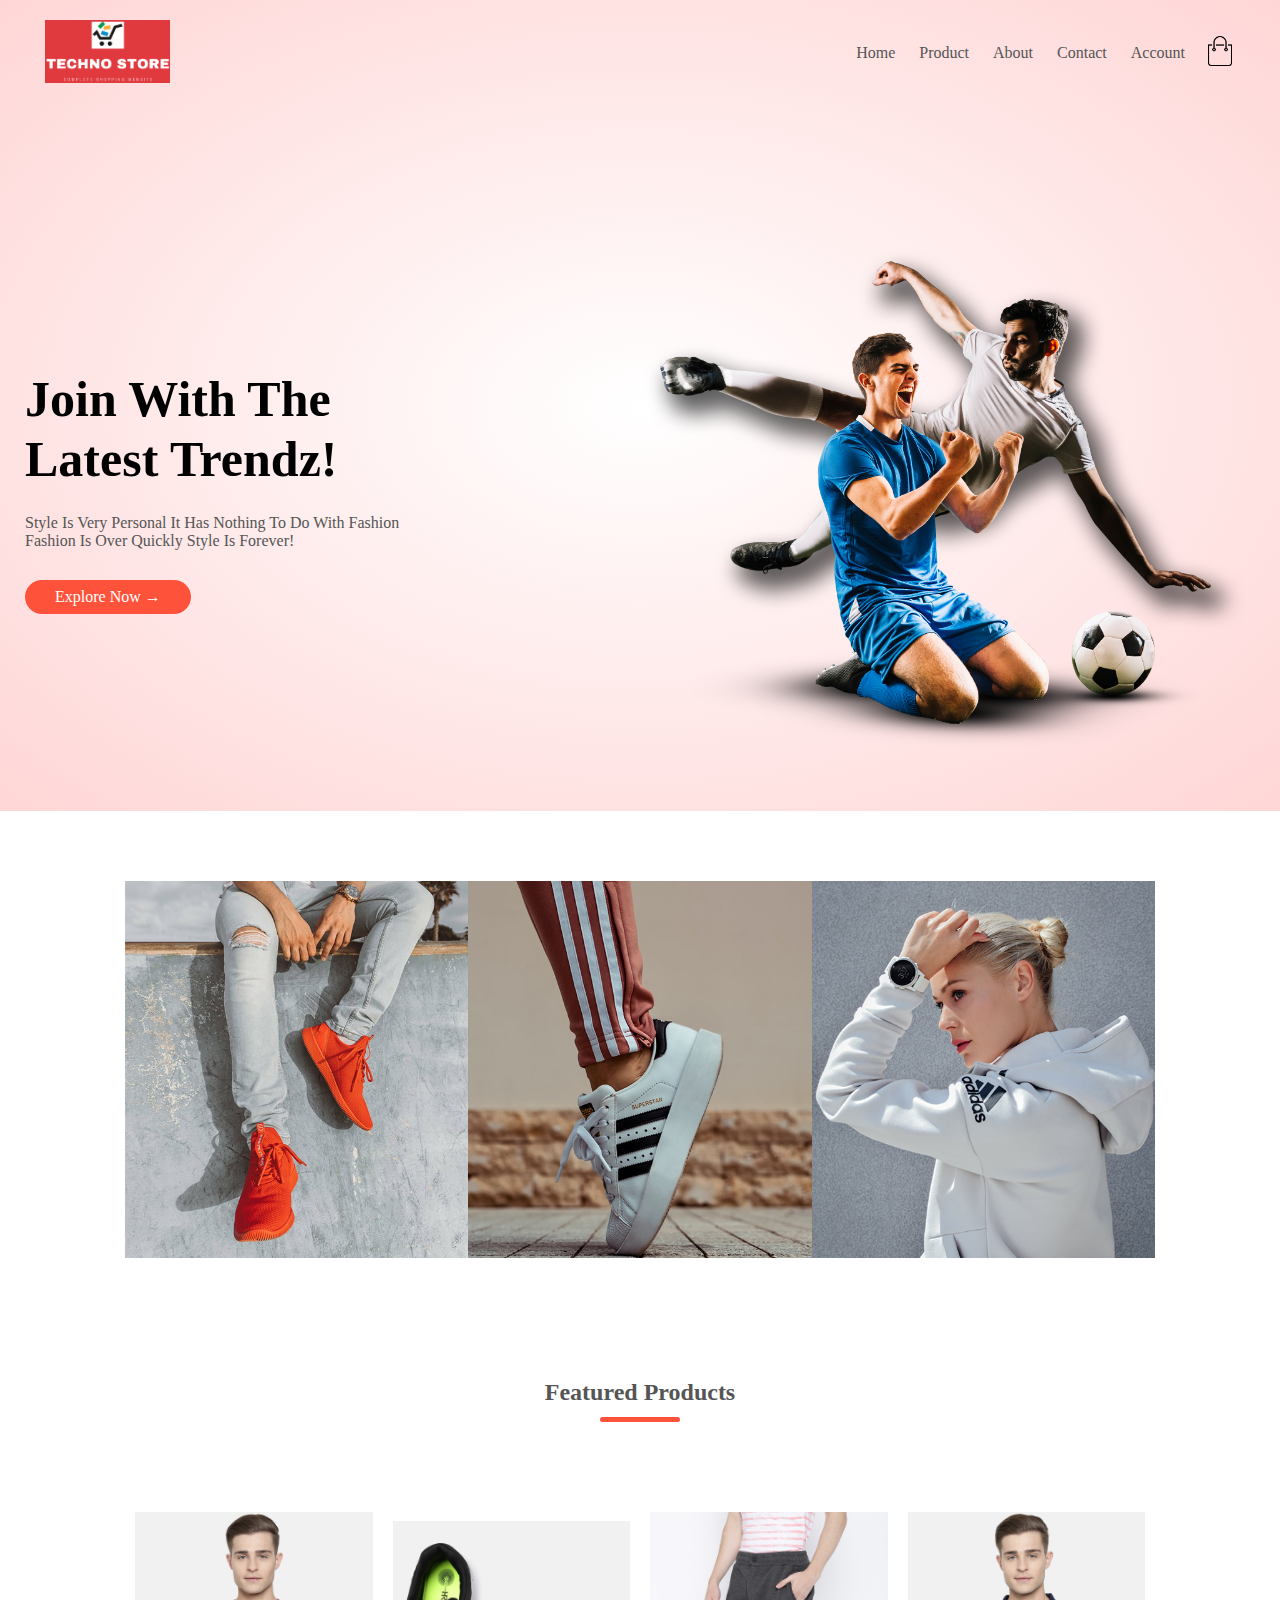
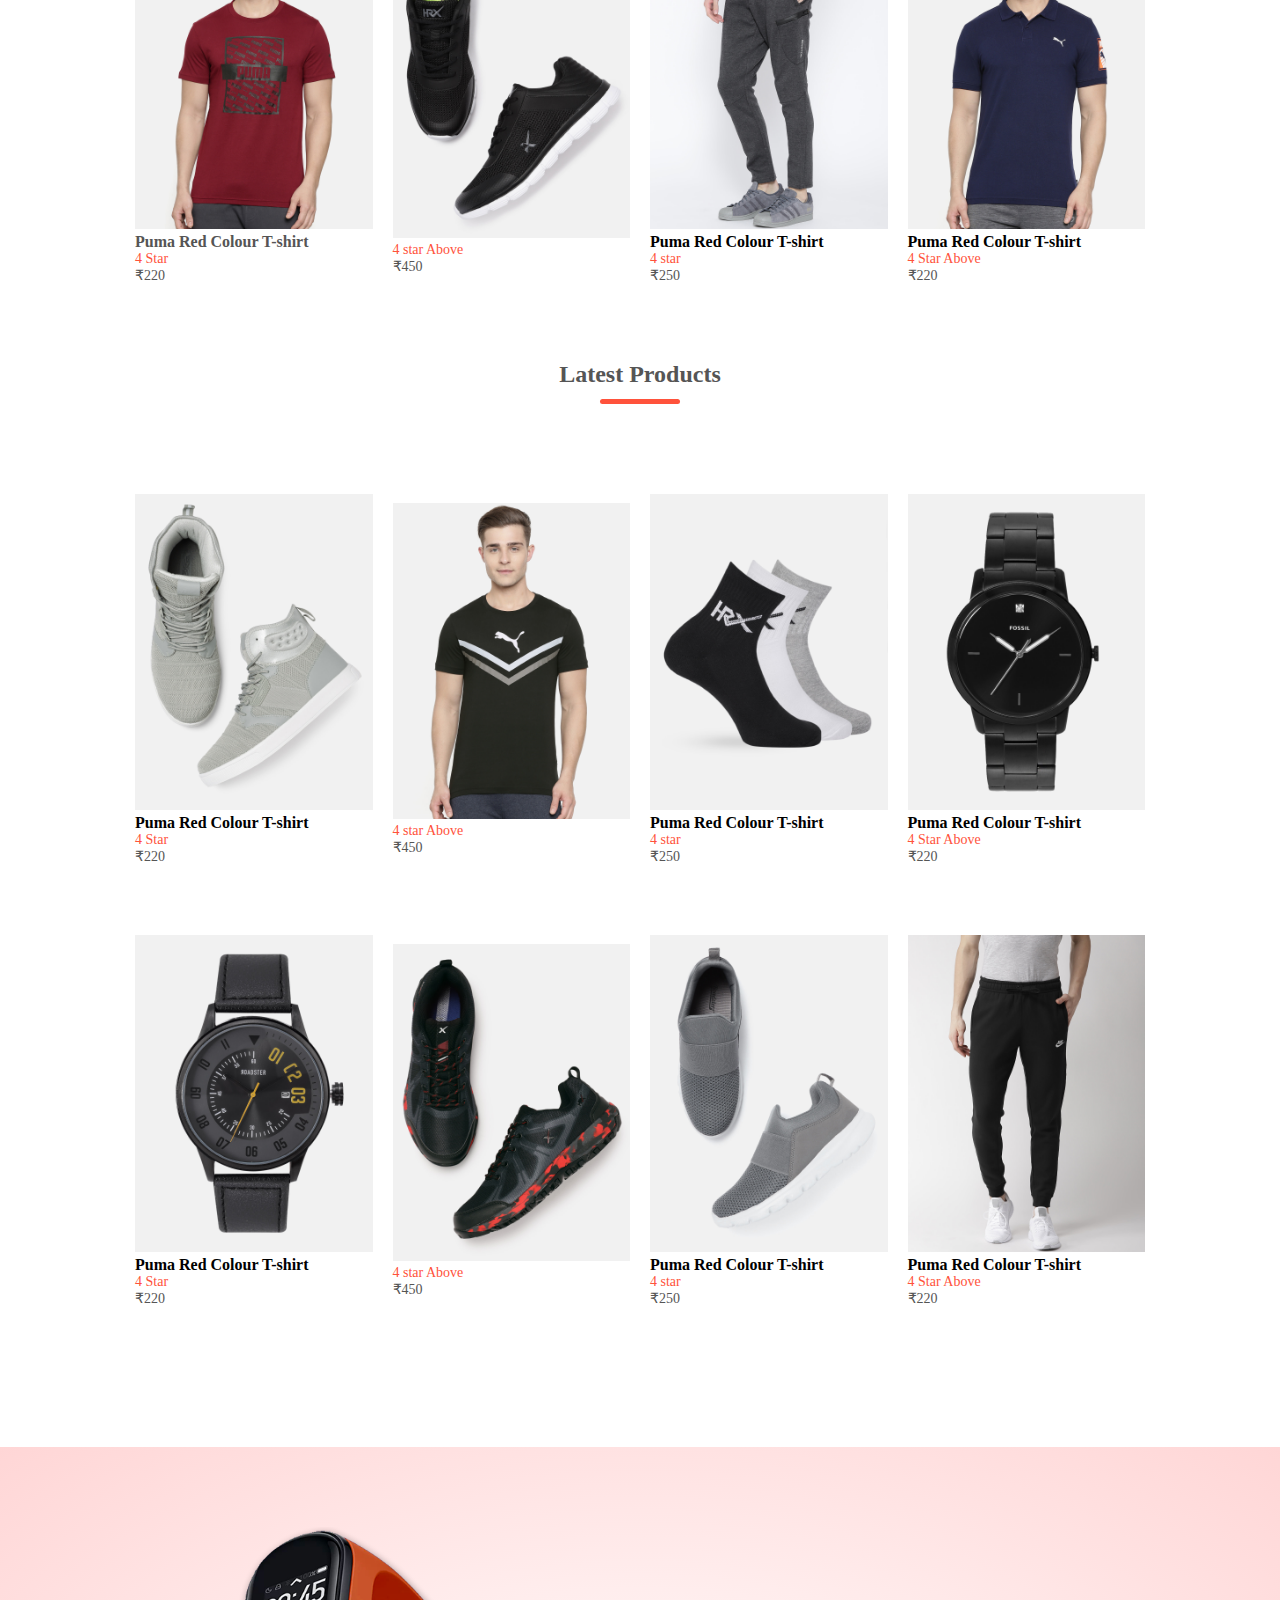
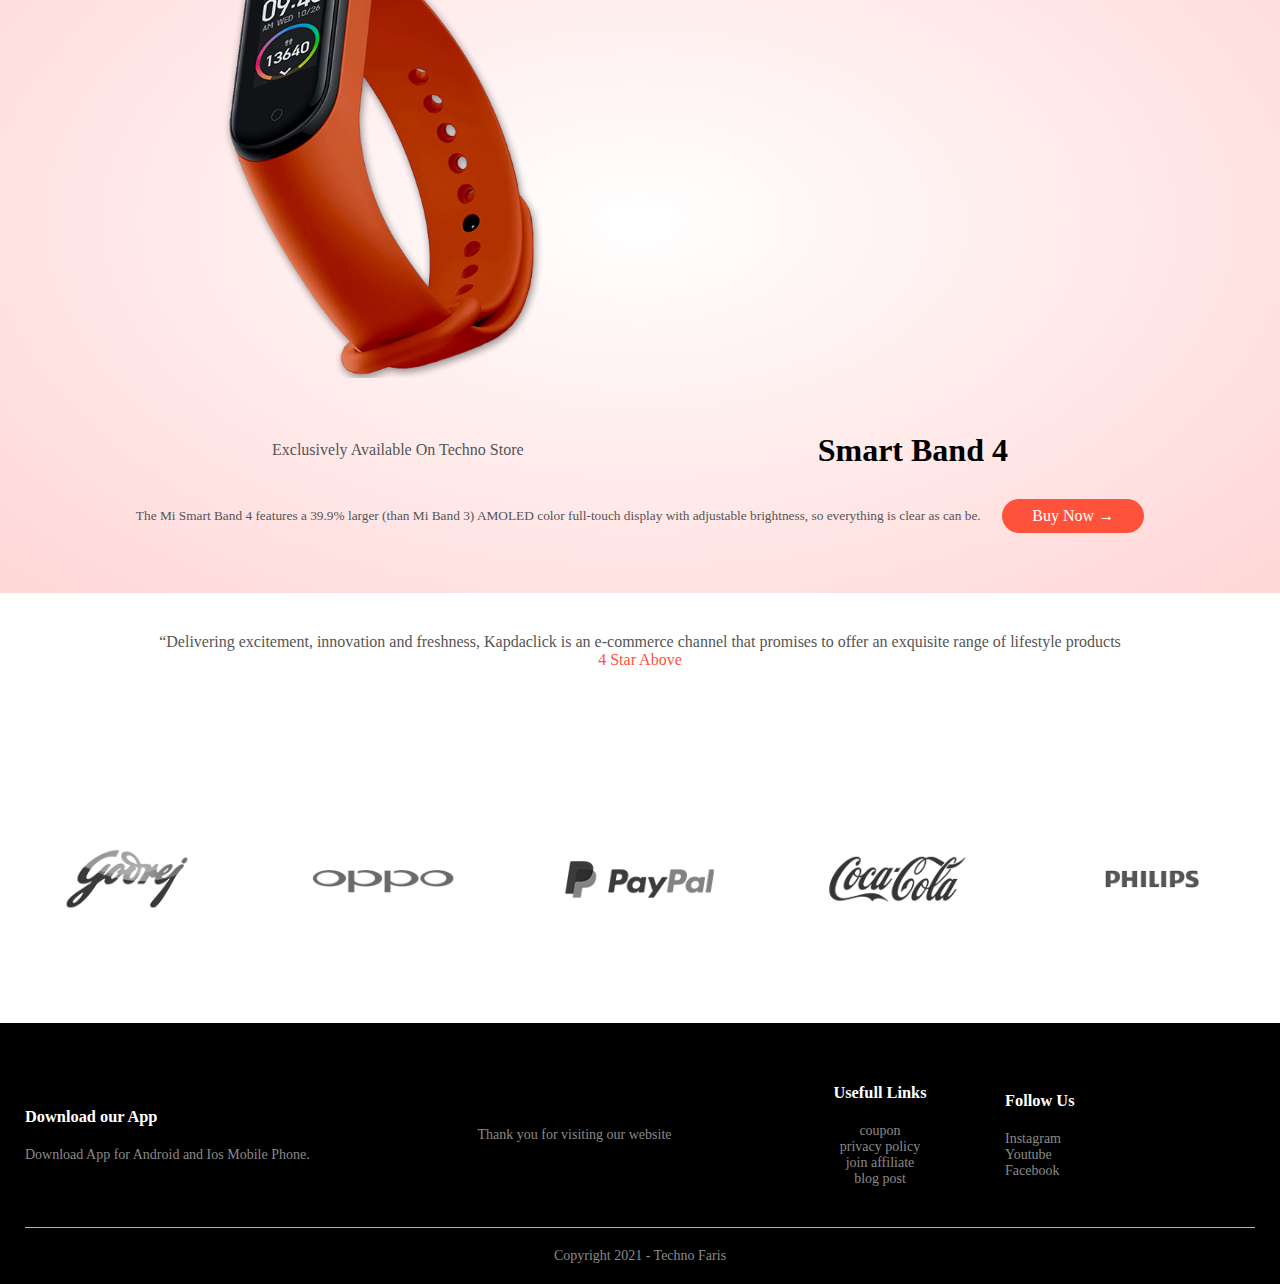
<file: INDEX.HTML>
<!DOCTYPE html>
<html lang="en">
<head>
    <meta charset="UTF-8">
    <meta name="viewport" content="width=device-width, initial-scale=1.0">
    <title>TECHNO STORE| ECOMERCE WEBSITE DESIGN</title>
    <link rel="stylesheet" href="STYLE.CSS">
    <link rel="preconnect" href="https://fonts.googleapis.com">
<link rel="preconnect" href="https://fonts.gstatic.com" crossorigin>
<link href="https://fonts.googleapis.com/css2?family=Azeret+Mono:ital,wght@0,400;0,600;0,700;1,200&display=swap" rel="stylesheet">
</head>
<body>
<div class="header">
    <div class="container">
        <div class="navbar">
            <div class="logo">
                <a href="INDEX.HTML"><img src="images/TECHNO STORE new logo.png" width="125px"></a>
                
            </div>
            <nav>
                <ul id="menuitems">
                    <li><a href="INDEX.HTML">Home</a></li>
                    <li><a href="product.html">Product</a></li>
                    <li><a href="">About</a></li>
                    <li><a href="">Contact</a></li>
                    <li><a href="account.html">Account</a></li>
                </ul>
            </nav>
            <a href="cart.html"><img src="images/cart.png" width="30px" height="30px"></a>
            <img src="images/menu.png" class="menu-icon" onclick="menutoggle()">
        </div>
<div class="row">
    <div class="col-2">
<h1>Join With The<br>Latest Trendz!</h1>
<p>Style Is Very Personal It Has Nothing To Do With Fashion<br>Fashion Is Over Quickly Style Is Forever!</p>
<a href="account.html" class="btn">Explore Now &#8594;</a>
    </div>
    <div class="col-2">
        <img src="images/image1.png">
    </div>
</div>
    </div>
    </div>

    <!------featured categories ------->
       <div class="categories">
           <div class="small-container">
            <div class="row">
                <div class="col-3">
                    <img src="images/category-1.jpg">
                </div>
                <div class="col-3">
                 <img src="images/category-2.jpg">
                </div>
                <div class="col-3">
                 <img src="images/category-3.jpg">
                </div>
            </div>
           </div>
       </div>
        <!------featured products ------->
        <div class="small-container">
            <h2 class="title">Featured Products</h2>
            <div class="row">
                <div class="col-4">
                    <a href="product detailes.html"><img src="images/product-1.jpg"></a>
                        <a href="product detailes.html"><h4>Puma Red Colour T-shirt</h4></a>
                    <div class="rating">
                        <p>4 Star</p>
                    </div>
                    <p>₹220</p>
                </div>
                <div class="col-4">
                    <a href="product remove.html"><img src="images/product-2.jpg"></a>
                    <h4></h4>
                    <div class="rating">
                        <p>4 star Above</p>
                    </div>
                    <p>₹450</p>
                </div>
                <div class="col-4">
                    <img src="images/product-3.jpg">
                    <h4>Puma Red Colour T-shirt</h4>
                    <div class="rating">
                       <p>4 star</p>
                    </div>
                    <p>₹250</p>
                </div>
                <div class="col-4">
                    <img src="images/product-4.jpg">
                    <h4>Puma Red Colour T-shirt</h4>
                    <div class="rating">
                     <p>4 Star Above</p>
                    </div>
                    <p>₹220</p>
                </div>
            </div>
            <h2 class="title">Latest Products</h2>
            <div class="row">
                <div class="col-4">
                    <img src="images/product-5.jpg">
                    <h4>Puma Red Colour T-shirt</h4>
                    <div class="rating">
                        <p>4 Star</p>
                    </div>
                    <p>₹220</p>
                </div>
                <div class="col-4">
                    <img src="images/product-6.jpg">
                    <h4></h4>
                    <div class="rating">
                        <p>4 star Above</p>
                    </div>
                    <p>₹450</p>
                </div>
                <div class="col-4">
                    <img src="images/product-7.jpg">
                    <h4>Puma Red Colour T-shirt</h4>
                    <div class="rating">
                       <p>4 star</p>
                    </div>
                    <p>₹250</p>
                </div>
                <div class="col-4">
                    <img src="images/product-8.jpg">
                    <h4>Puma Red Colour T-shirt</h4>
                    <div class="rating">
                     <p>4 Star Above</p>
                    </div>
                    <p>₹220</p>
                </div>
            </div>
            <div class="row">
                <div class="col-4">
                    <img src="images/product-9.jpg">
                    <h4>Puma Red Colour T-shirt</h4>
                    <div class="rating">
                        <p>4 Star</p>
                    </div>
                    <p>₹220</p>
                </div>
                <div class="col-4">
                    <img src="images/product-10.jpg">
                    <h4></h4>
                    <div class="rating">
                        <p>4 star Above</p>
                    </div>
                    <p>₹450</p>
                </div>
                <div class="col-4">
                    <img src="images/product-11.jpg">
                    <h4>Puma Red Colour T-shirt</h4>
                    <div class="rating">
                       <p>4 star</p>
                    </div>
                    <p>₹250</p>
                </div>
                <div class="col-4">
                    <img src="images/product-12.jpg">
                    <h4>Puma Red Colour T-shirt</h4>
                    <div class="rating">
                     <p>4 Star Above</p>
                    </div>
                    <p>₹220</p>
                </div>
            </div>
            
            </div>
            <!-------- Offer ------>
            <div class="offer">
                <div class="small-container">
                    <div class="row">
                        <div class="col-2">
                            <img src="images/exclusive.png" class="Offer-img">
                        </div>
                        <div class="col-2"></div>
                          <p>Exclusively Available On Techno Store</p>
                          <h1>Smart Band 4</h1>
                          <small>The Mi Smart Band 4 features a 39.9% larger (than Mi Band 3) AMOLED color full-touch display with adjustable brightness, so everything is clear as can be.</small>
                          <a href="" class="btn">Buy Now &#8594;</a>
                    </div>
                </div>
            </div>
        </div>

<!------- Testimonial ------->
      <div class="testimonial">
          <div class="small-container">
              <div class="row">
                  <div class="col-3">
                      <p class="fa fa-quote-left"></p>
                      <p>“Delivering excitement, innovation and freshness, Kapdaclick is an e-commerce channel that promises to offer an exquisite range of lifestyle products</p>
                      <div class="rating">
                        <p>4 Star Above</p>
                       </div>
                  </div>
              </div>
          </div>
      </div>
     
<!--------Brands ------->
<div class="brands">
    <div class="small-conrainer">
        <div class="row">
            <div class="col-5">
                <img src="images/logo-godrej.png">
            </div>
            <div class="col-5">
                <img src="images/logo-oppo.png">
            </div>
            <div class="col-5">
                <img src="images/logo-paypal.png">
            </div>
            <div class="col-5">
                <img src="images/logo-coca-cola.png">
            </div>
            <div class="col-5">
                <img src="images/logo-philips.png">
            </div>
        </div>
    </div>
</div>


<!--------- footer------->
<div class="footer">
    <div class="container">
        <div class="row">
            <div class="footer-col-1">
                <h3>Download our App</h3>
                <p>Download App for Android and Ios Mobile Phone.</p>
            </div>
            <div class="footer-col-2">
                <p>Thank you for visiting our website</p>
            </div>
            <div class="footer-col-3">
                <h3>Usefull Links</h3>
                <ul>
                    <li>coupon</li>
                    <li>privacy policy</li>
                    <li>join affiliate</li>
                    <li>blog post</li>
                </ul>
            </div>
            <div class="footer-col-4">
                <h3>Follow Us</h3>
                <ul>
                    <li>Instagram</li>
                    <li>Youtube</li>
                    <li>Facebook</li>
                </ul>
            </div>
        </div>
        <hr>
        <p class="copyright">Copyright 2021 - Techno Faris</p>
    </div>
</div>

<!---------js for toggle menu---------->
<script>
    var menuitems = document.getElementById("menuitems");

    menuitems.style.maxHeight = "0px";

    function menutoggle(){
        if(menuitems.style.maxHeight == "0px")
        {
            enuitems.style.maxHeight = "200px";
        }
        else{
            enuitems.style.maxHeight = "0px";
        }
    }

</script>
    
</body>
</html>
</file>
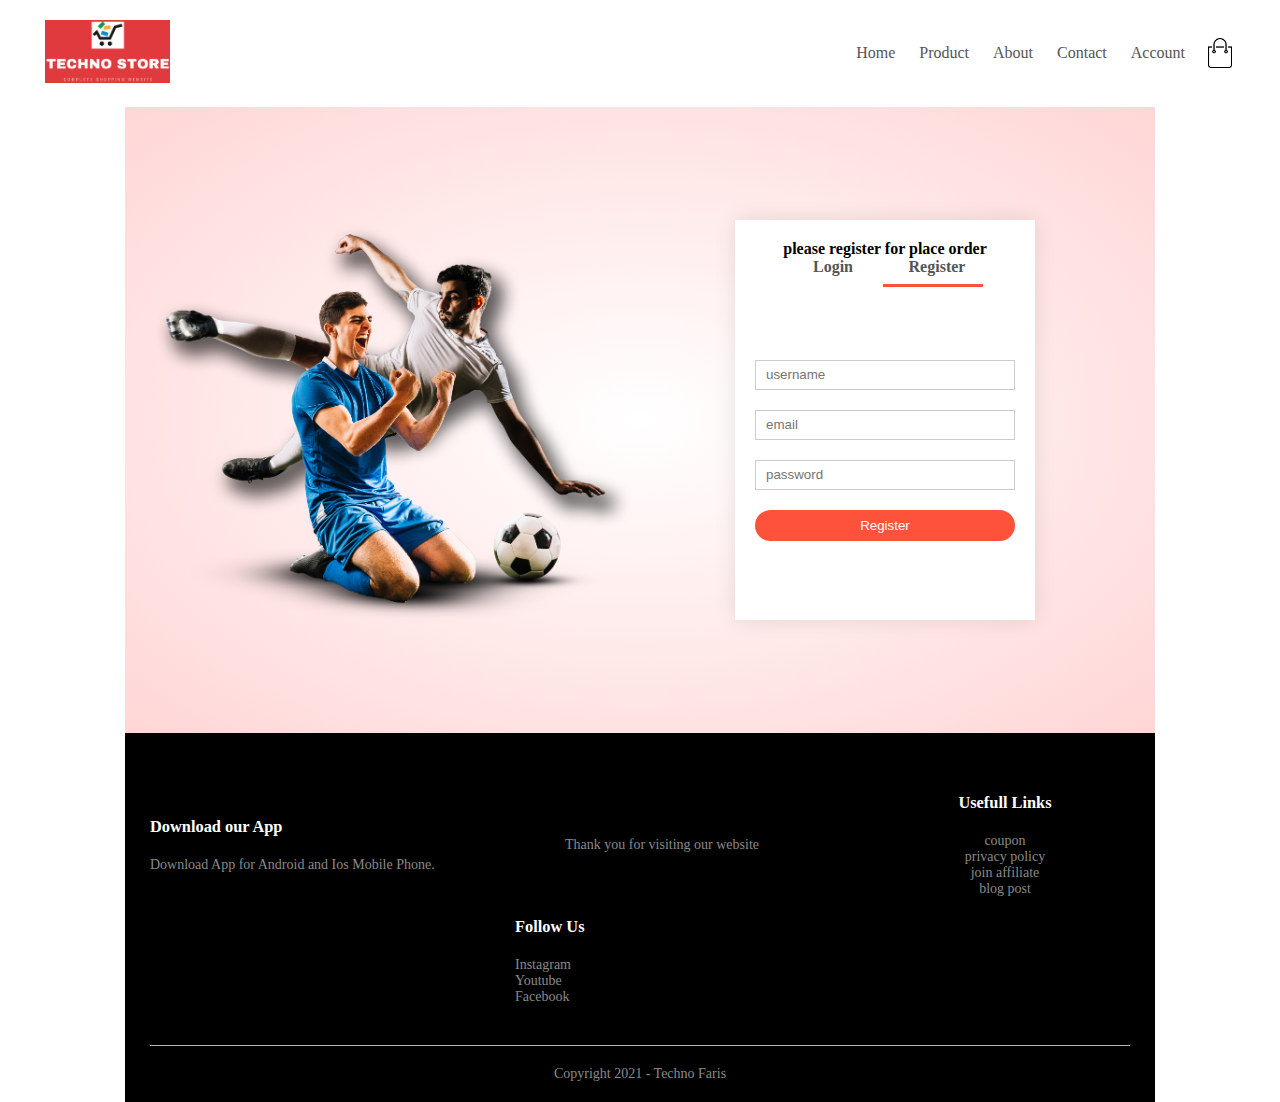
<file: account.html>
<!DOCTYPE html>
<html lang="en">
<head>
    <meta charset="UTF-8">
    <meta name="viewport" content="width=device-width, initial-scale=1.0">
    <title>ALL PRODUCTS - TECHNO STORE</title>
    <link rel="stylesheet" href="STYLE.CSS">
    <link rel="preconnect" href="https://fonts.googleapis.com">
<link rel="preconnect" href="https://fonts.gstatic.com" crossorigin>
<link href="https://fonts.googleapis.com/css2?family=Azeret+Mono:ital,wght@0,400;0,600;0,700;1,200&display=swap" rel="stylesheet">
</head>
<body>

    <div class="container">
        <div class="navbar">
            <div class="logo">
                <img src="images/TECHNO STORE new logo.png" width="125px">
            </div>
            <nav>
                <ul id="menuitems">
                    <li><a href="INDEX.HTML">Home</a></li>
                    <li><a href="product.html">Product</a></li>
                    <li><a href="">About</a></li>
                    <li><a href="">Contact</a></li>
                    <li><a href="account.html">Account</a></li>
                </ul>
            </nav>
            <img src="images/cart.png" width="30px" height="30px">
            <img src="images/menu.png" class="menu-icon">
        </div>
    </div>
        <div class="small-container">

  <!----------account page----------->
  <div class="account-page">
      <div class="container">
          <div class="row">
              <div class="col-2">
                  <img src="images/image1.png" width="100%">
              </div>
              <div class="col-2">
                <div class="form-container">
                    <div class="form-btn">
                        <H4>please register for place order</H4>
                        <span onclick="login()">Login</span>
                        <span onclick="register()">Register</span>
                        <hr id="Indicator">
                    </div>

                    <form id="LoginForm">
                        <input type="text" placeholder="username" required>
                        <input type="password" placeholder="password" required>
                        <button type="submit" class="btn">Login</button>
                        <a href="">Forgot Password?</a>
                    </form>

                    <form id="RegForm">
                        <input type="text" placeholder="username" required>
                        <input type="email" placeholder="email" required>
                        <input type="password" placeholder="password" required>
                        <button type="submit" class="btn">Register</button>
                    </form>

                </div>
            </div>
          </div>
      </div>
  </div>          

           
<!--------- footer------->
<div class="footer">
    <div class="container">
        <div class="row">
            <div class="footer-col-1">
                <h3>Download our App</h3>
                <p>Download App for Android and Ios Mobile Phone.</p>
            </div>
            <div class="footer-col-2">
                <p>Thank you for visiting our website</p>
            </div>
            <div class="footer-col-3">
                <h3>Usefull Links</h3>
                <ul>
                    <li>coupon</li>
                    <li>privacy policy</li>
                    <li>join affiliate</li>
                    <li>blog post</li>
                </ul>
            </div>
            <div class="footer-col-4">
                <h3>Follow Us</h3>
                <ul>
                    <li>Instagram</li>
                    <li>Youtube</li>
                    <li>Facebook</li>
                </ul>
            </div>
        </div>
        <hr>
        <p class="copyright">Copyright 2021 - Techno Faris</p>
    </div>
</div>


<!---------js for toggle menu---------->
<script>
    var menuitems = document.getElementById("menuitems");

    menuitems.style.maxHeight = "0px";

    function menutoggle(){
        if(menuitems.style.maxHeight == "0px")
        {
            enuitems.style.maxHeight = "200px";
        }
        else{
            enuitems.style.maxHeight = "0px";
        }
    }

</script>


<!----------js for toggle form -------------->
<script>

var LoginForm = document.getElementById("LoginForm");
var RegForm = document.getElementById("RegForm");
var Indicator = document.getElementById("Indicator");


function register(){

    RegForm.style.transform = "translateX(0px)";
    LoginForm.style.transform = "translateX(0px)";
    Indicator.style.transform = "translateX(100px)";
}

 
function login(){

    RegForm.style.transform = "translateX(300px)";
    LoginForm.style.transform = "translateX(300px)";
    Indicator.style.transform = "translateX(0px)";
}



</script>


</body>
</html>
</file>
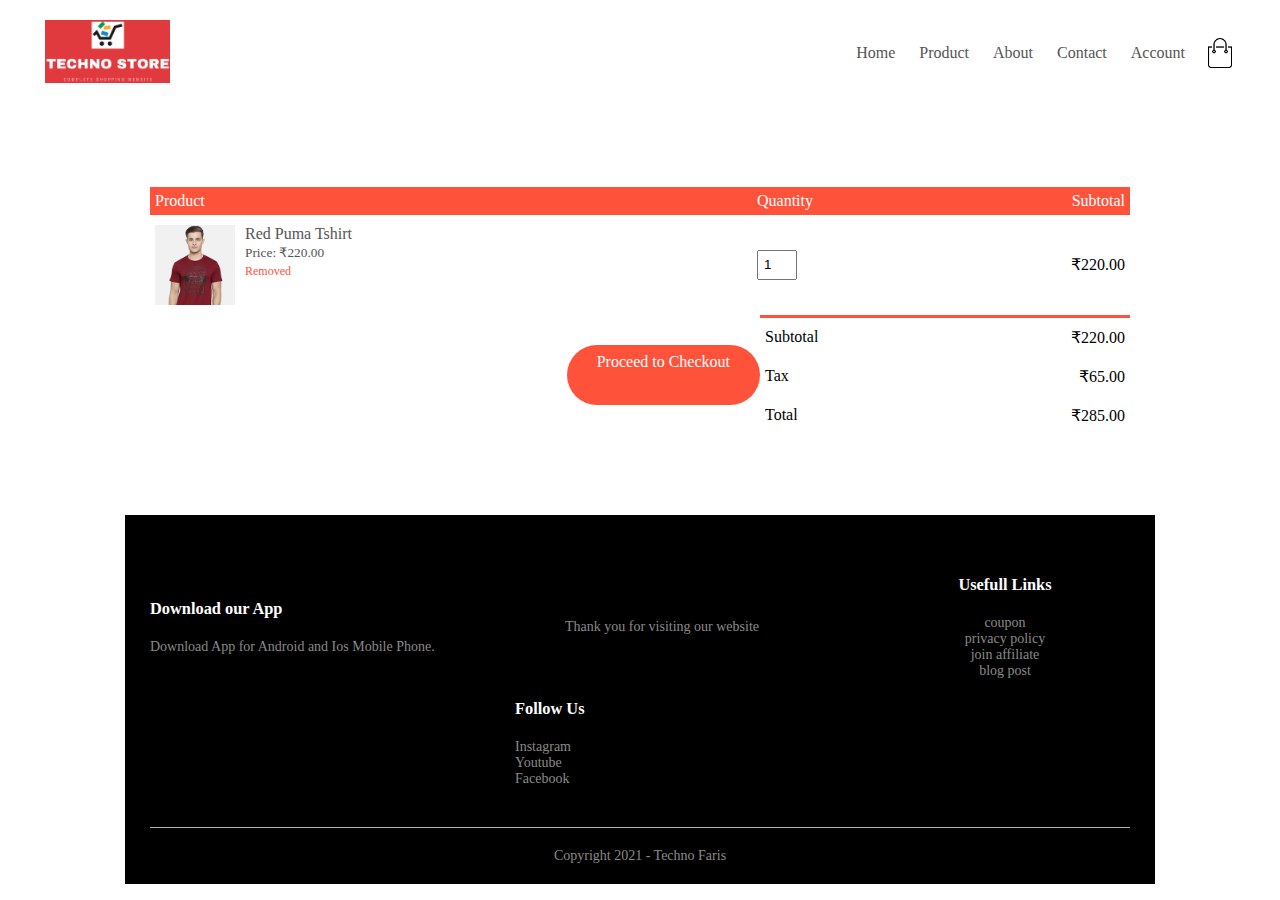
<file: cart.html>
<!DOCTYPE html>
<html lang="en">
<head>
    <meta charset="UTF-8">
    <meta name="viewport" content="width=device-width, initial-scale=1.0">
    <title>ALL PRODUCTS - TECHNO STORE</title>
    <link rel="stylesheet" href="STYLE.CSS">
    <link rel="preconnect" href="https://fonts.googleapis.com">
<link rel="preconnect" href="https://fonts.gstatic.com" crossorigin>
<link href="https://fonts.googleapis.com/css2?family=Azeret+Mono:ital,wght@0,400;0,600;0,700;1,200&display=swap" rel="stylesheet">
</head>
<body>

    <div class="container">
        <div class="navbar">
            <div class="logo">
                <img src="images/TECHNO STORE new logo.png" width="125px">
            </div>
            <nav>
                <ul id="menuitems">
                    <li><a href="INDEX.HTML">Home</a></li>
                    <li><a href="product.html">Product</a></li>
                    <li><a href="">About</a></li>
                    <li><a href="">Contact</a></li>
                    <li><a href="account.html">Account</a></li>
                </ul>
            </nav>
            <img src="images/cart.png" width="30px" height="30px">
            <img src="images/menu.png" class="menu-icon">
        </div>
    </div>
        <div class="small-container">
<!------cart items details------>
<div class="small-container cart-page">
    <table>
        <tr>
            <th>Product</th>
            <th>Quantity</th>
            <th>Subtotal</th>
        </tr>

        <tr>
            <td>
                <div class="cart-info">
                    <img src="images/buy-1.jpg">
                    <div>
                        <p>Red Puma Tshirt</p>
                        <small>Price: ₹220.00</small>
                        <br>
                        <a href="removing products.html">Removed</a>
                    </div>
                </div>
            </td>
            <td><input type="number" value="1"></td>
            <td>₹220.00</td>
        </tr>


    </table>

    <div class="total-amount">
        <table>
            <tr>
                <td>Subtotal</td>
                <td>₹220.00</td>
            </tr>
            <tr>
                <td>Tax</td>
                <td>₹65.00</td>
            </tr>
            <tr>
                <td>Total</td>
                <td>₹285.00</td>
                <a href="payment.html" class="btn">Proceed to Checkout</a>
            </tr>
        </table>

    </div>





</div>
           
<!--------- footer------->
<div class="footer">
    <div class="container">
        <div class="row">
            <div class="footer-col-1">
                <h3>Download our App</h3>
                <p>Download App for Android and Ios Mobile Phone.</p>
            </div>
            <div class="footer-col-2">
                <p>Thank you for visiting our website</p>
            </div>
            <div class="footer-col-3">
                <h3>Usefull Links</h3>
                <ul>
                    <li>coupon</li>
                    <li>privacy policy</li>
                    <li>join affiliate</li>
                    <li>blog post</li>
                </ul>
            </div>
            <div class="footer-col-4">
                <h3>Follow Us</h3>
                <ul>
                    <li>Instagram</li>
                    <li>Youtube</li>
                    <li>Facebook</li>
                </ul>
            </div>
        </div>
        <hr>
        <p class="copyright">Copyright 2021 - Techno Faris</p>
    </div>
</div>


<!---------js for toggle menu---------->
<script>
    var menuitems = document.getElementById("menuitems");

    menuitems.style.maxHeight = "0px";

    function menutoggle(){
        if(menuitems.style.maxHeight == "0px")
        {
            enuitems.style.maxHeight = "200px";
        }
        else{
            enuitems.style.maxHeight = "0px";
        }
    }

</script>

</body>
</html>
</file>
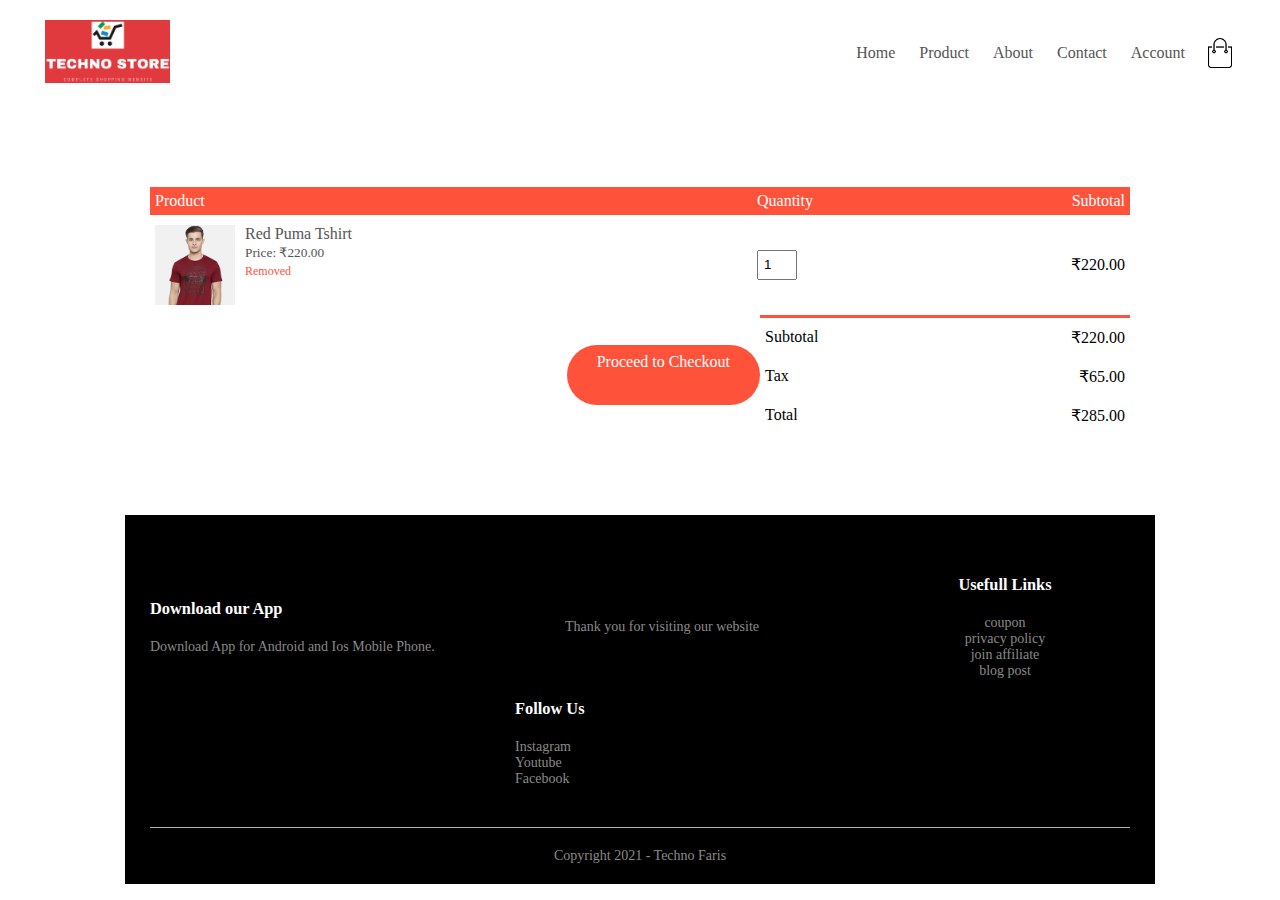
<file: new cart.html>
<!DOCTYPE html>
<html lang="en">
<head>
    <meta charset="UTF-8">
    <meta name="viewport" content="width=device-width, initial-scale=1.0">
    <title>ALL PRODUCTS - TECHNO STORE</title>
    <link rel="stylesheet" href="STYLE.CSS">
    <link rel="preconnect" href="https://fonts.googleapis.com">
<link rel="preconnect" href="https://fonts.gstatic.com" crossorigin>
<link href="https://fonts.googleapis.com/css2?family=Azeret+Mono:ital,wght@0,400;0,600;0,700;1,200&display=swap" rel="stylesheet">
</head>
<body>

    <div class="container">
        <div class="navbar">
            <div class="logo">
                <img src="images/TECHNO STORE new logo.png" width="125px">
            </div>
            <nav>
                <ul id="menuitems">
                    <li><a href="">Home</a></li>
                    <li><a href="">Product</a></li>
                    <li><a href="">About</a></li>
                    <li><a href="">Contact</a></li>
                    <li><a href="">Account</a></li>
                </ul>
            </nav>
            <img src="images/cart.png" width="30px" height="30px">
            <img src="images/menu.png" class="menu-icon">
        </div>
    </div>
        <div class="small-container">
<!------cart items details------>
<div class="small-container cart-page">
    <table>
        <tr>
            <th>Product</th>
            <th>Quantity</th>
            <th>Subtotal</th>
        </tr>
        <tr>
            <td>
                <div class="cart-info">
                    <img src="images/buy-1.jpg">
                    <div>
                        <p>Red Puma Tshirt</p>
                        <small>Price: ₹220.00</small>
                        <br>
                        <a href="removing products.html">Removed</a>
                    </div>
                </div>
            </td>
            <td><input type="number" value="1"></td>
            <td>₹220.00</td>
        </tr>



    </table>

    <div class="total-amount">
        <table>
            <tr>
                <td>Subtotal</td>
                <td>₹220.00</td>
            </tr>
            <tr>
                <td>Tax</td>
                <td>₹65.00</td>
            </tr>
            <tr>
                <td>Total</td>
                <td>₹285.00</td>
                <a href="payment.html" class="btn">Proceed to Checkout</a>
            </tr>
        </table>

    </div>





</div>
           
<!--------- footer------->
<div class="footer">
    <div class="container">
        <div class="row">
            <div class="footer-col-1">
                <h3>Download our App</h3>
                <p>Download App for Android and Ios Mobile Phone.</p>
            </div>
            <div class="footer-col-2">
                <p>Thank you for visiting our website</p>
            </div>
            <div class="footer-col-3">
                <h3>Usefull Links</h3>
                <ul>
                    <li>coupon</li>
                    <li>privacy policy</li>
                    <li>join affiliate</li>
                    <li>blog post</li>
                </ul>
            </div>
            <div class="footer-col-4">
                <h3>Follow Us</h3>
                <ul>
                    <li>Instagram</li>
                    <li>Youtube</li>
                    <li>Facebook</li>
                </ul>
            </div>
        </div>
        <hr>
        <p class="copyright">Copyright 2021 - Techno Faris</p>
    </div>
</div>


<!---------js for toggle menu---------->
<script>
    var menuitems = document.getElementById("menuitems");

    menuitems.style.maxHeight = "0px";

    function menutoggle(){
        if(menuitems.style.maxHeight == "0px")
        {
            enuitems.style.maxHeight = "200px";
        }
        else{
            enuitems.style.maxHeight = "0px";
        }
    }

</script>

</body>
</html>
</file>
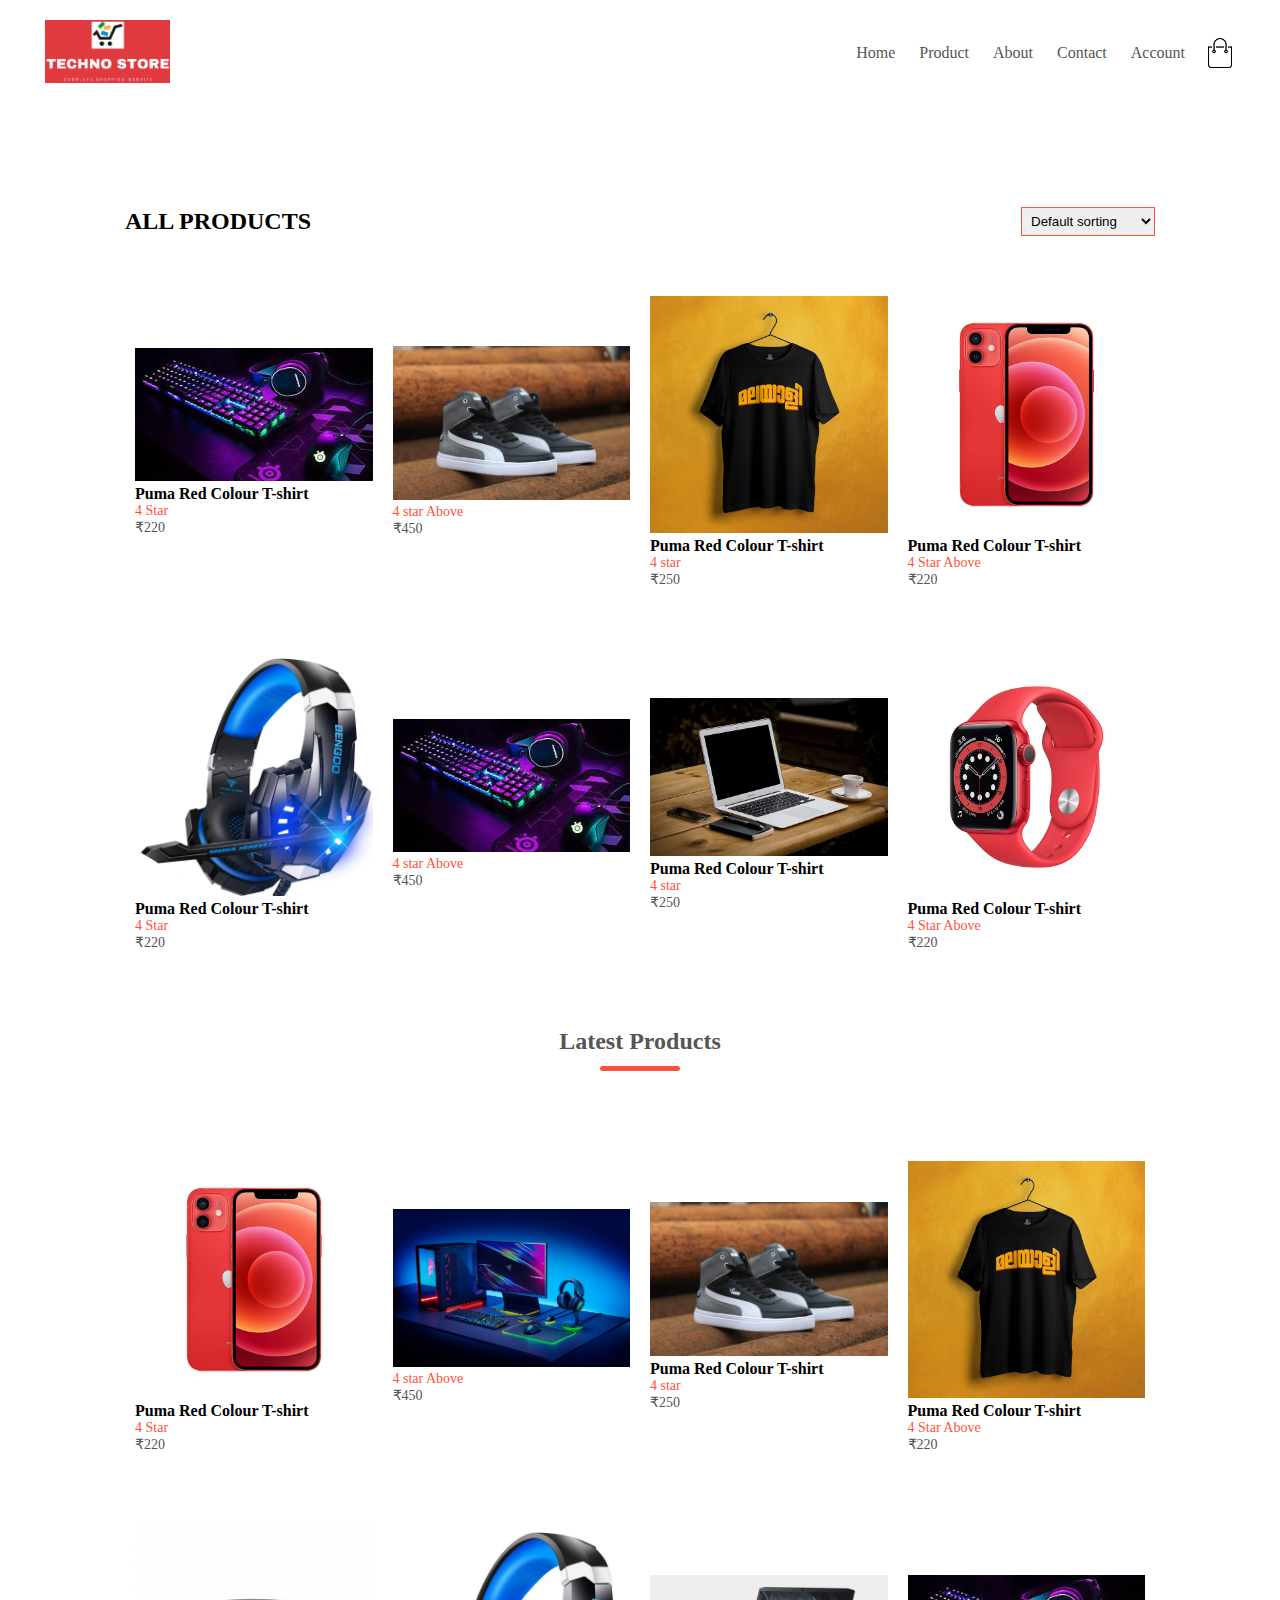
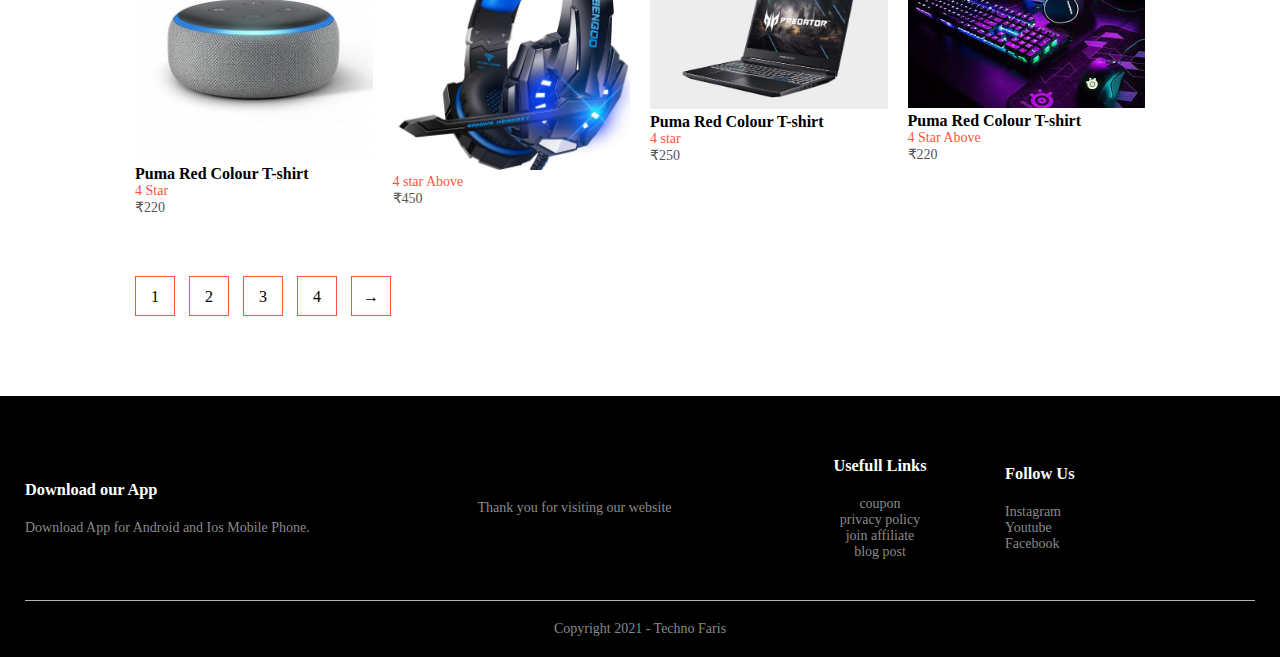
<file: next page.html>
<!DOCTYPE html>
<html lang="en">
<head>
    <meta charset="UTF-8">
    <meta name="viewport" content="width=device-width, initial-scale=1.0">
    <title>ALL PRODUCTS - TECHNO STORE</title>
    <link rel="stylesheet" href="STYLE.CSS">
    <link rel="preconnect" href="https://fonts.googleapis.com">
<link rel="preconnect" href="https://fonts.gstatic.com" crossorigin>
<link href="https://fonts.googleapis.com/css2?family=Azeret+Mono:ital,wght@0,400;0,600;0,700;1,200&display=swap" rel="stylesheet">
</head>
<body>

    <div class="container">
        <div class="navbar">
            <div class="logo">
                <img src="images/TECHNO STORE new logo.png" width="125px">
            </div>
            <nav>
                <ul id="menuitems">
                    <li><a href="">Home</a></li>
                    <li><a href="">Product</a></li>
                    <li><a href="">About</a></li>
                    <li><a href="">Contact</a></li>
                    <li><a href="">Account</a></li>
                </ul>
            </nav>
            <img src="images/cart.png" width="30px" height="30px">
            <img src="images/menu.png" class="menu-icon">
        </div>
    </div>
        <div class="small-container">

          <div class="row row-2">
              <h2>ALL PRODUCTS</h2>
              <select>
                  <option>Default sorting</option>
                  <option>Sort by price</option>
                  <option>sort by popularity</option>
                  <option>sort by rating</option>
                  <option>sort by sale</option>
              </select>
          </div>


            <div class="row">
                <div class="col-4">
                    <a href="cart.html"></a><img src="images/techno product 12.jpg">
                    <h4>Puma Red Colour T-shirt</h4>
                    <div class="rating">
                        <p>4 Star</p>
                    </div>
                    <p>₹220</p>
                </div>
                <div class="col-4">
                    <img src="images/techno product 7.jpg">
                    <h4></h4>
                    <div class="rating">
                        <p>4 star Above</p>
                    </div>
                    <p>₹450</p>
                </div>
                <div class="col-4">
                    <img src="images/techno product 8.jpg">
                    <h4>Puma Red Colour T-shirt</h4>
                    <div class="rating">
                       <p>4 star</p>
                    </div>
                    <p>₹250</p>
                </div>
                <div class="col-4">
                    <img src="images/techno product 5.jpg">
                    <h4>Puma Red Colour T-shirt</h4>
                    <div class="rating">
                     <p>4 Star Above</p>
                    </div>
                    <p>₹220</p>
                </div>
            </div>
            <div class="row">
                <div class="col-4">
                    <img src="images/techno product 10.jpg">
                    <h4>Puma Red Colour T-shirt</h4>
                    <div class="rating">
                        <p>4 Star</p>
                    </div>
                    <p>₹220</p>
                </div>
                <div class="col-4">
                    <img src="images/techno product 12.jpg">
                    <h4></h4>
                    <div class="rating">
                        <p>4 star Above</p>
                    </div>
                    <p>₹450</p>
                </div>
                <div class="col-4">
                    <img src="images/techno product 3.jpg">
                    <h4>Puma Red Colour T-shirt</h4>
                    <div class="rating">
                       <p>4 star</p>
                    </div>
                    <p>₹250</p>
                </div>
                <div class="col-4">
                    <img src="images/techno product 4.jpg">
                    <h4>Puma Red Colour T-shirt</h4>
                    <div class="rating">
                     <p>4 Star Above</p>
                    </div>
                    <p>₹220</p>
                </div>
            </div>
            <h2 class="title">Latest Products</h2>
            <div class="row">
                <div class="col-4">
                    <img src="images/techno product 5.jpg">
                    <h4>Puma Red Colour T-shirt</h4>
                    <div class="rating">
                        <p>4 Star</p>
                    </div>
                    <p>₹220</p>
                </div>
                <div class="col-4">
                    <img src="images/techno product 6.jpg">
                    <h4></h4>
                    <div class="rating">
                        <p>4 star Above</p>
                    </div>
                    <p>₹450</p>
                </div>
                <div class="col-4">
                    <img src="images/techno product 7.jpg">
                    <h4>Puma Red Colour T-shirt</h4>
                    <div class="rating">
                       <p>4 star</p>
                    </div>
                    <p>₹250</p>
                </div>
                <div class="col-4">
                    <img src="images/techno product 8.jpg">
                    <h4>Puma Red Colour T-shirt</h4>
                    <div class="rating">
                     <p>4 Star Above</p>
                    </div>
                    <p>₹220</p>
                </div>
            </div>
            <div class="row">
                <div class="col-4">
                    <img src="images/techno product 9.jpg">
                    <h4>Puma Red Colour T-shirt</h4>
                    <div class="rating">
                        <p>4 Star</p>
                    </div>
                    <p>₹220</p>
                </div>
                <div class="col-4">
                    <img src="images/techno product 10.jpg">
                    <h4></h4>
                    <div class="rating">
                        <p>4 star Above</p>
                    </div>
                    <p>₹450</p>
                </div>
                <div class="col-4">
                    <img src="images/techno product 11.jpg">
                    <h4>Puma Red Colour T-shirt</h4>
                    <div class="rating">
                       <p>4 star</p>
                    </div>
                    <p>₹250</p>
                </div>
                <div class="col-4">
                    <img src="images/techno product 12.jpg">
                    <h4>Puma Red Colour T-shirt</h4>
                    <div class="rating">
                     <p>4 Star Above</p>
                    </div>
                    <p>₹220</p>
                </div>
            </div>


            <div class="page-btn">
                <span>1</span>
                <span>2</span>
                <span>3</span>
                <span>4</span>
                <span>&#8594;</span>
            </div>
        </div>     
<!--------- footer------->
<div class="footer">
    <div class="container">
        <div class="row">
            <div class="footer-col-1">
                <h3>Download our App</h3>
                <p>Download App for Android and Ios Mobile Phone.</p>
            </div>
            <div class="footer-col-2">
                <p>Thank you for visiting our website</p>
            </div>
            <div class="footer-col-3">
                <h3>Usefull Links</h3>
                <ul>
                    <li>coupon</li>
                    <li>privacy policy</li>
                    <li>join affiliate</li>
                    <li>blog post</li>
                </ul>
            </div>
            <div class="footer-col-4">
                <h3>Follow Us</h3>
                <ul>
                    <li>Instagram</li>
                    <li>Youtube</li>
                    <li>Facebook</li>
                </ul>
            </div>
        </div>
        <hr>
        <p class="copyright">Copyright 2021 - Techno Faris</p>
    </div>
</div>

<!---------js for toggle menu---------->
<script>
    var menuitems = document.getElementById("menuitems");

    menuitems.style.maxHeight = "0px";

    function menutoggle(){
        if(menuitems.style.maxHeight == "0px")
        {
            enuitems.style.maxHeight = "200px";
        }
        else{
            enuitems.style.maxHeight = "0px";
        }
    }

</script>
    
</body>
</html>
</file>
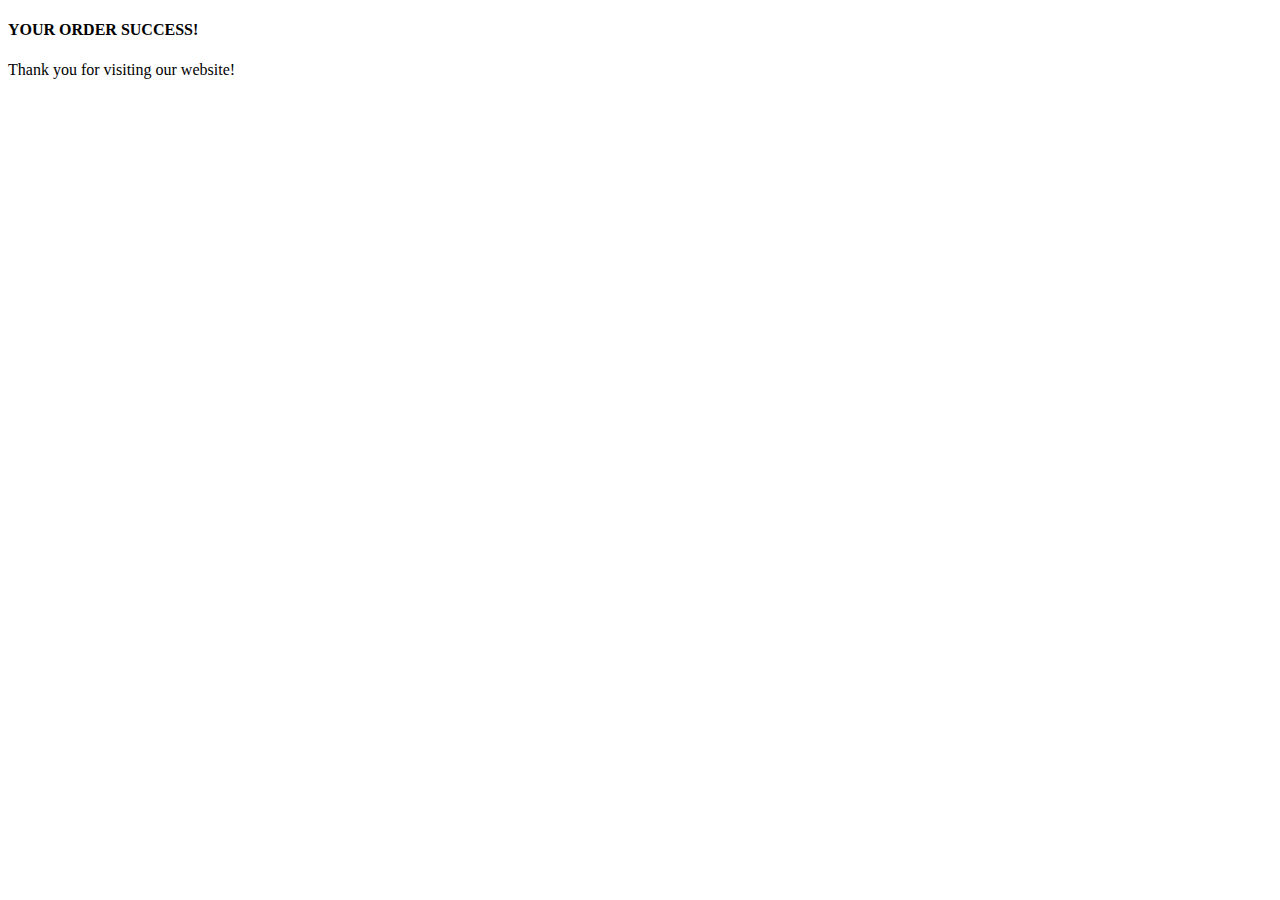
<file: Order succes.html>
<!DOCTYPE html>
<html lang="en">
<head>
    <meta charset="UTF-8">
    <meta http-equiv="X-UA-Compatible" content="IE=edge">
    <meta name="viewport" content="width=device-width, initial-scale=1.0">
    <title>TECHNO STORE</title>
    <div class="CONTAINER">
        <div class="ROW">
            <div class="col-2">
                <h4>YOUR ORDER SUCCESS!</h4>
                <p>Thank you for visiting our website!</p>    
             </div>
        </div>
    </div>
</head>
<body>
    
</body>
</html>
</file>
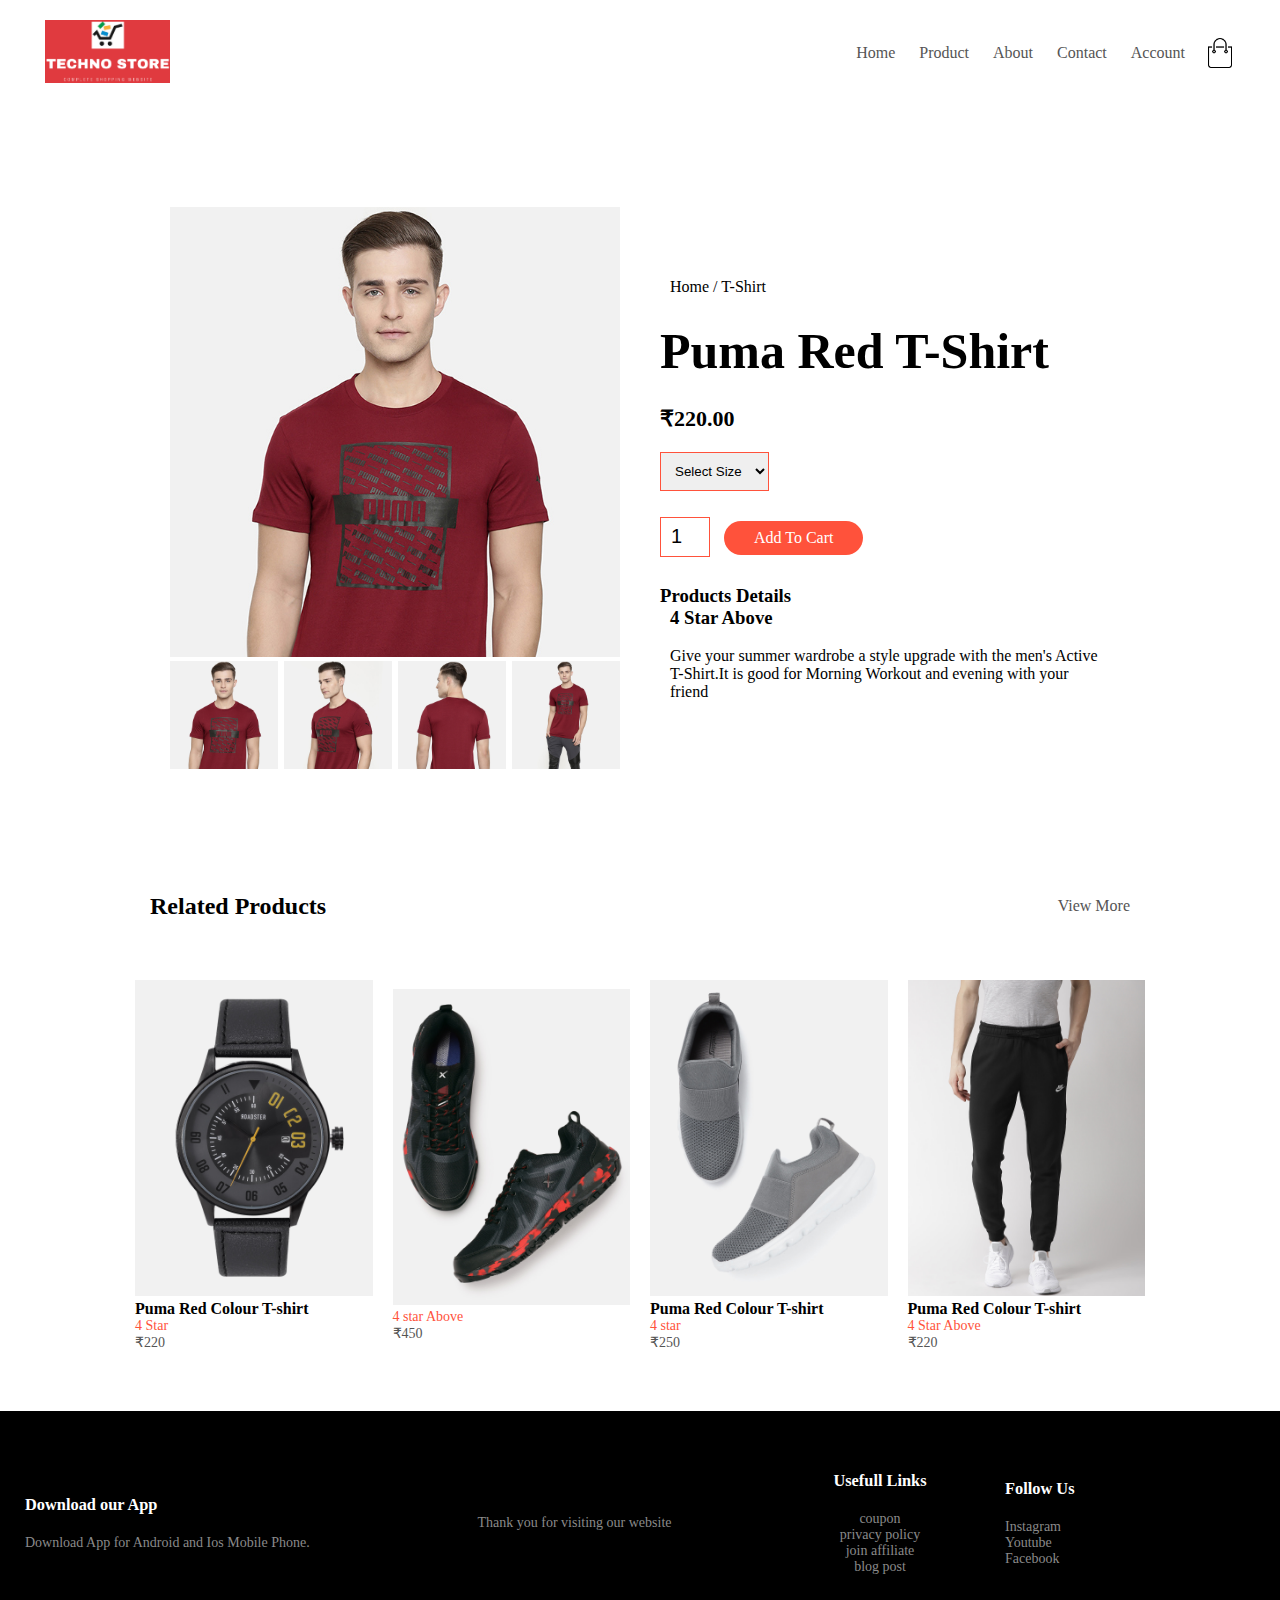
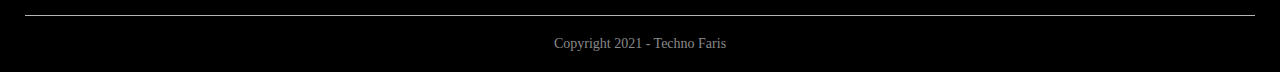
<file: product detailes.html>
<!DOCTYPE html>
<html lang="en">
<head>
    <meta charset="UTF-8">
    <meta name="viewport" content="width=device-width, initial-scale=1.0">
    <title>ALL PRODUCTS - TECHNO STORE</title>
    <link rel="stylesheet" href="STYLE.CSS">
    <link rel="preconnect" href="https://fonts.googleapis.com">
<link rel="preconnect" href="https://fonts.gstatic.com" crossorigin>
<link href="https://fonts.googleapis.com/css2?family=Azeret+Mono:ital,wght@0,400;0,600;0,700;1,200&display=swap" rel="stylesheet">
</head>
<body>

    <div class="container">
        <div class="navbar">
            <div class="logo">
                <img src="images/TECHNO STORE new logo.png" width="125px">
            </div>
            <nav>
                <ul id="menuitems">
                    <li><a href="INDEX.HTML">Home</a></li>
                    <li><a href="product.html">Product</a></li>
                    <li><a href="">About</a></li>
                    <li><a href="">Contact</a></li>
                    <li><a href="account.html">Account</a></li>
                </ul>
            </nav>
            <img src="images/cart.png" width="30px" height="30px">
            <img src="images/menu.png" class="menu-icon">
        </div>
    </div>
        <div class="small-container">

          <!-------------single product detailes---------------->


          <div class="small-container single-product">
              <div class="row">
                <div class="col-2">
                    <img src="images/gallery-1.jpg" width="100%" id="ProductImg">

                     <div class="small-img-row">
                         <div class="small-img-col">
                             <img src="images/gallery-1.jpg" width="100%" class="small-img">
                         </div>
                         <div class="small-img-col">
                          <img src="images/gallery-2.jpg" width="100%" class="small-img">
                      </div>
                      <div class="small-img-col">
                          <img src="images/gallery-3.jpg" width="100%" class="small-img">
                      </div>
                      <div class="small-img-col">
                          <img src="images/gallery-4.jpg" width="100%" class="small-img">
                      </div>
                 </div>


                  </div>
                  <div class="col-2">
                      <p>Home / T-Shirt</p>
                      <h1>Puma Red T-Shirt</h1>
                      <h4>₹220.00</h4>
                      <select>
                          <option>Select Size</option>
                          <option>XXL</option>
                          <option>XL</option>
                          <option>Large</option>
                          <option>Medium</option>
                          <option>Small</option>
                      </select>
                      <input type="number" value="1">
                      <a href="cart.html" class="btn">Add To Cart</a>
                      <h3>Products Details <p>4 Star Above</p></h3>
                      <br>
                      <p>Give your summer wardrobe a style upgrade with the men's Active T-Shirt.It is good for Morning Workout and evening with your friend</p>
                  </div>
              </div>
          </div>

<!---------title--------->
<div class="small-container">
    <div class="row row-2">
        <h2>Related Products</h2>
        <p>View More</p>
    </div>
</div>

<!------products------->


            <div class="row">
                <div class="col-4">
                    <img src="images/product-9.jpg">
                    <h4>Puma Red Colour T-shirt</h4>
                    <div class="rating">
                        <p>4 Star</p>
                    </div>
                    <p>₹220</p>
                </div>
                <div class="col-4">
                    <img src="images/product-10.jpg">
                    <h4></h4>
                    <div class="rating">
                        <p>4 star Above</p>
                    </div>
                    <p>₹450</p>
                </div>
                <div class="col-4">
                    <img src="images/product-11.jpg">
                    <h4>Puma Red Colour T-shirt</h4>
                    <div class="rating">
                       <p>4 star</p>
                    </div>
                    <p>₹250</p>
                </div>
                <div class="col-4">
                    <img src="images/product-12.jpg">
                    <h4>Puma Red Colour T-shirt</h4>
                    <div class="rating">
                     <p>4 Star Above</p>
                    </div>
                    <p>₹220</p>
                </div>
            </div>
        </div>     
<!--------- footer------->
<div class="footer">
    <div class="container">
        <div class="row">
            <div class="footer-col-1">
                <h3>Download our App</h3>
                <p>Download App for Android and Ios Mobile Phone.</p>
            </div>
            <div class="footer-col-2">
                <p>Thank you for visiting our website</p>
            </div>
            <div class="footer-col-3">
                <h3>Usefull Links</h3>
                <ul>
                    <li>coupon</li>
                    <li>privacy policy</li>
                    <li>join affiliate</li>
                    <li>blog post</li>
                </ul>
            </div>
            <div class="footer-col-4">
                <h3>Follow Us</h3>
                <ul>
                    <li>Instagram</li>
                    <li>Youtube</li>
                    <li>Facebook</li>
                </ul>
            </div>
        </div>
        <hr>
        <p class="copyright">Copyright 2021 - Techno Faris</p>
    </div>
</div>

<!---------js for toggle menu---------->
<script>
    var menuitems = document.getElementById("menuitems");

    menuitems.style.maxHeight = "0px";

    function menutoggle(){
        if(menuitems.style.maxHeight == "0px")
        {
            enuitems.style.maxHeight = "200px";
        }
        else{
            enuitems.style.maxHeight = "0px";
        }
    }

</script>


<!----------------js for product gallery -------------->

  <script>
      var ProductImg = document.getElementById("ProductImg");
      var smallimg = document.getElementsByClassName("small-img");

      smallimg[0].onclick = function()
      {
        ProductImg.src = smallimg[0].src;
      }
      smallimg[1].onclick = function()
      {
        ProductImg.src = smallimg[1].src;
      }
      smallimg[2].onclick = function()
      {
        ProductImg.src = smallimg[2].src;
      }
      smallimg[3].onclick = function()
      {
        ProductImg.src = smallimg[3].src;
      }
  </script>

    
</body>
</html>
</file>
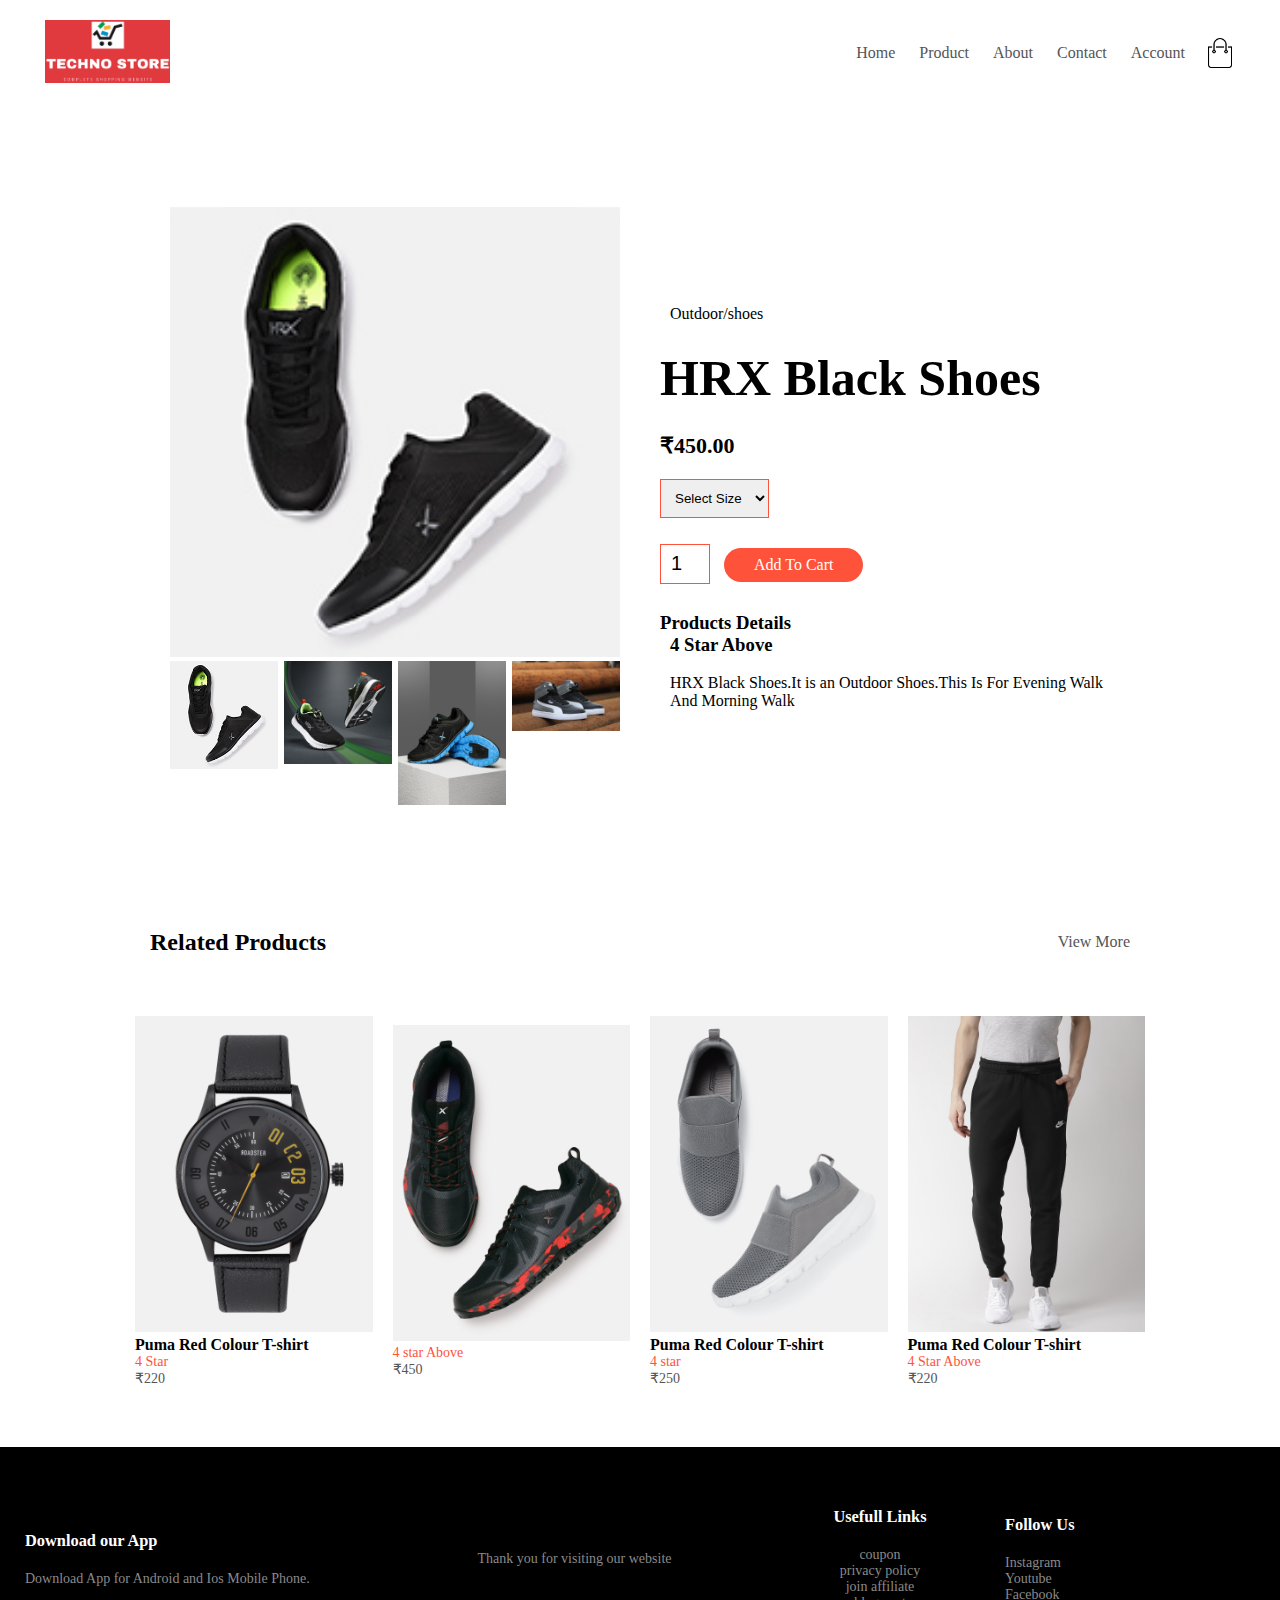
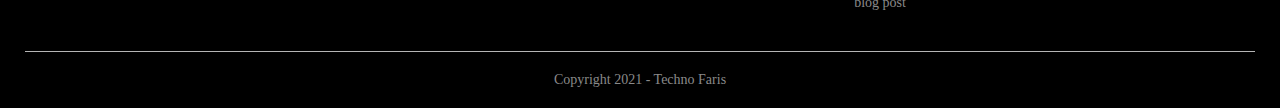
<file: product remove.html>
<!DOCTYPE html>
<html lang="en">
<head>
    <meta charset="UTF-8">
    <meta name="viewport" content="width=device-width, initial-scale=1.0">
    <title>ALL PRODUCTS - TECHNO STORE</title>
    <link rel="stylesheet" href="STYLE.CSS">
    <link rel="preconnect" href="https://fonts.googleapis.com">
<link rel="preconnect" href="https://fonts.gstatic.com" crossorigin>
<link href="https://fonts.googleapis.com/css2?family=Azeret+Mono:ital,wght@0,400;0,600;0,700;1,200&display=swap" rel="stylesheet">
</head>
<body>

    <div class="container">
        <div class="navbar">
            <div class="logo">
                <img src="images/TECHNO STORE new logo.png" width="125px">
            </div>
            <nav>
                <ul id="menuitems">
                    <li><a href="INDEX.HTML">Home</a></li>
                    <li><a href="product.html">Product</a></li>
                    <li><a href="">About</a></li>
                    <li><a href="">Contact</a></li>
                    <li><a href="account.html">Account</a></li>
                </ul>
            </nav>
            <img src="images/cart.png" width="30px" height="30px">
            <img src="images/menu.png" class="menu-icon">
        </div>
    </div>
        <div class="small-container">

          <!-------------single product detailes---------------->


          <div class="small-container single-product">
              <div class="row">
                <div class="col-2">
                    <img src="images/buy-2.jpg" width="100%" id="ProductImg">

                     <div class="small-img-row">
                         <div class="small-img-col">
                             <img src="images/buy-2.jpg" width="100%" class="small-img">
                         </div>
                         <div class="small-img-col">
                          <img src="images/shoes 2.jfif" width="100%" class="small-img">
                      </div>
                      <div class="small-img-col">
                          <img src="images/buy-2 section 1.jpg" width="100%" class="small-img">
                      </div>
                      <div class="small-img-col">
                          <img src="images/techno product 7.jpg" width="100%" class="small-img">
                      </div>
                 </div>


                  </div>
                  <div class="col-2">
                      <p>Outdoor/shoes</p>
                      <h1>HRX Black Shoes</h1>
                      <h4>₹450.00</h4>
                      <select>
                          <option>Select Size</option>
                          <option>Large</option>
                          <option>Medium</option>
                          <option>Small</option>
                      </select>
                      <input type="number" value="1">
                      <a href="cart.html" class="btn">Add To Cart</a>
                      <h3>Products Details <p>4 Star Above</p></h3>
                      <br>
                      <p>HRX Black Shoes.It is an Outdoor Shoes.This Is For Evening Walk And Morning Walk</p>
                  </div>
              </div>
          </div>

<!---------title--------->
<div class="small-container">
    <div class="row row-2">
        <h2>Related Products</h2>
        <p>View More</p>
    </div>
</div>

<!------products------->


            <div class="row">
                <div class="col-4">
                    <img src="images/product-9.jpg">
                    <h4>Puma Red Colour T-shirt</h4>
                    <div class="rating">
                        <p>4 Star</p>
                    </div>
                    <p>₹220</p>
                </div>
                <div class="col-4">
                    <img src="images/product-10.jpg">
                    <h4></h4>
                    <div class="rating">
                        <p>4 star Above</p>
                    </div>
                    <p>₹450</p>
                </div>
                <div class="col-4">
                    <img src="images/product-11.jpg">
                    <h4>Puma Red Colour T-shirt</h4>
                    <div class="rating">
                       <p>4 star</p>
                    </div>
                    <p>₹250</p>
                </div>
                <div class="col-4">
                    <img src="images/product-12.jpg">
                    <h4>Puma Red Colour T-shirt</h4>
                    <div class="rating">
                     <p>4 Star Above</p>
                    </div>
                    <p>₹220</p>
                </div>
            </div>
        </div>     
<!--------- footer------->
<div class="footer">
    <div class="container">
        <div class="row">
            <div class="footer-col-1">
                <h3>Download our App</h3>
                <p>Download App for Android and Ios Mobile Phone.</p>
            </div>
            <div class="footer-col-2">
                <p>Thank you for visiting our website</p>
            </div>
            <div class="footer-col-3">
                <h3>Usefull Links</h3>
                <ul>
                    <li>coupon</li>
                    <li>privacy policy</li>
                    <li>join affiliate</li>
                    <li>blog post</li>
                </ul>
            </div>
            <div class="footer-col-4">
                <h3>Follow Us</h3>
                <ul>
                    <li>Instagram</li>
                    <li>Youtube</li>
                    <li>Facebook</li>
                </ul>
            </div>
        </div>
        <hr>
        <p class="copyright">Copyright 2021 - Techno Faris</p>
    </div>
</div>

<!---------js for toggle menu---------->
<script>
    var menuitems = document.getElementById("menuitems");

    menuitems.style.maxHeight = "0px";

    function menutoggle(){
        if(menuitems.style.maxHeight == "0px")
        {
            enuitems.style.maxHeight = "200px";
        }
        else{
            enuitems.style.maxHeight = "0px";
        }
    }

</script>


<!----------------js for product gallery -------------->

  <script>
      var ProductImg = document.getElementById("ProductImg");
      var smallimg = document.getElementsByClassName("small-img");

      smallimg[0].onclick = function()
      {
        ProductImg.src = smallimg[0].src;
      }
      smallimg[1].onclick = function()
      {
        ProductImg.src = smallimg[1].src;
      }
      smallimg[2].onclick = function()
      {
        ProductImg.src = smallimg[2].src;
      }
      smallimg[3].onclick = function()
      {
        ProductImg.src = smallimg[3].src;
      }
  </script>

    
</body>
</html>
</file>
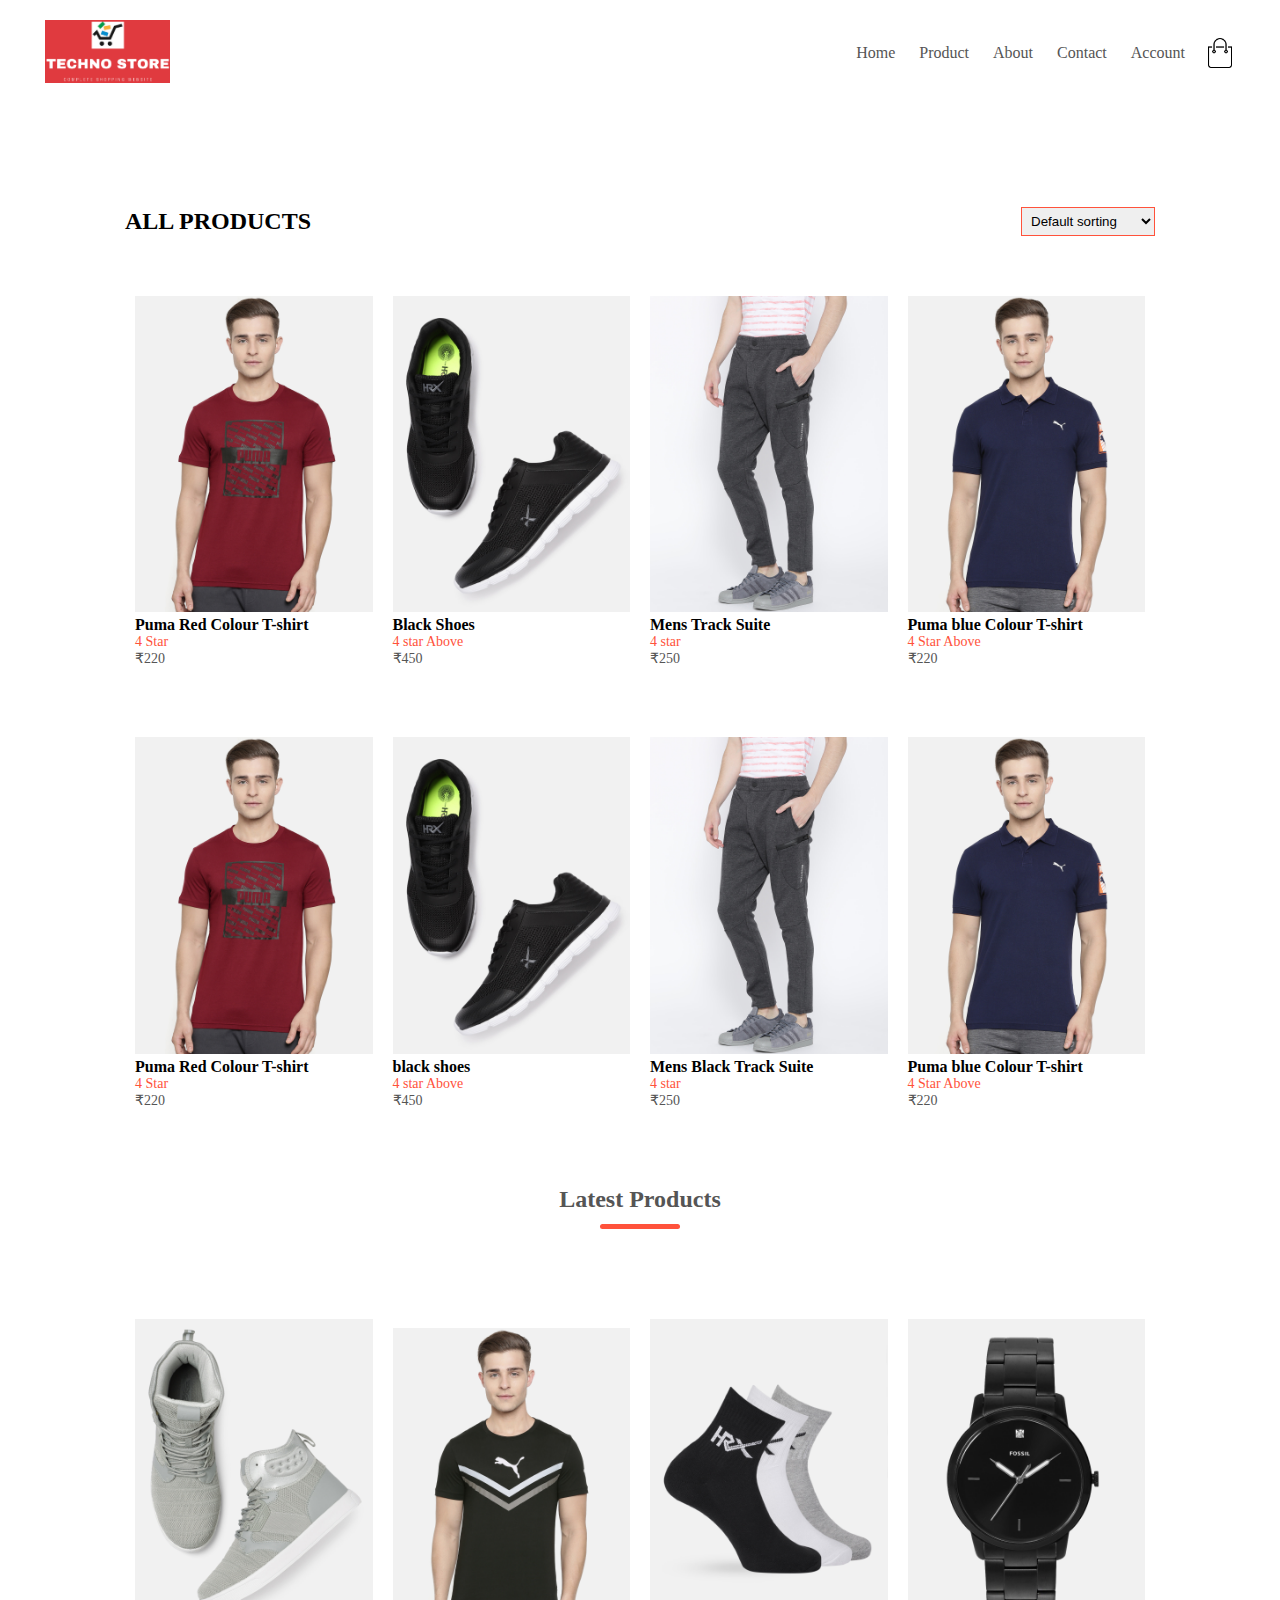
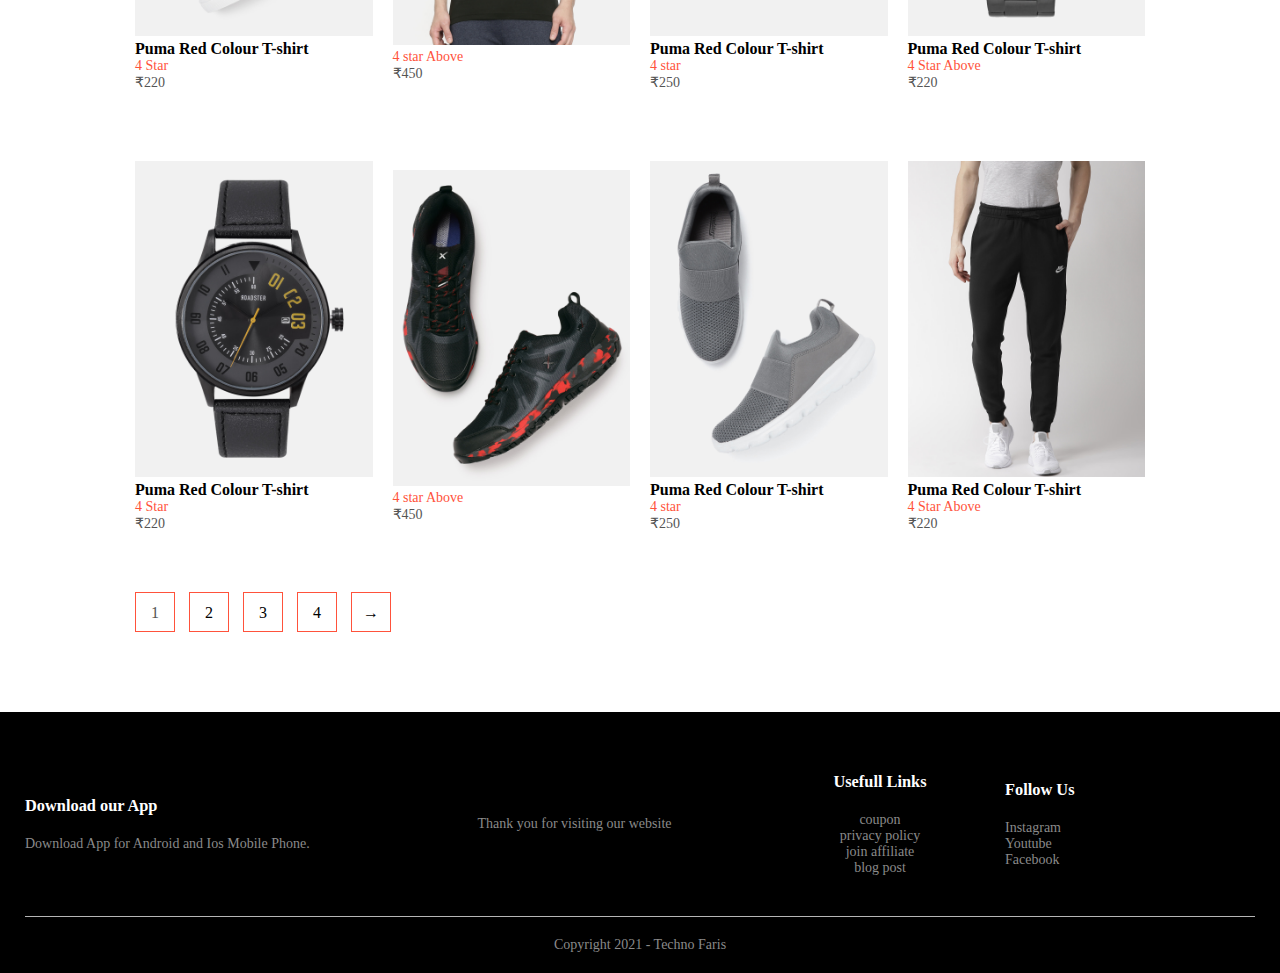
<file: product.html>
<!DOCTYPE html>
<html lang="en">
<head>
    <meta charset="UTF-8">
    <meta name="viewport" content="width=device-width, initial-scale=1.0">
    <title>ALL PRODUCTS - TECHNO STORE</title>
    <link rel="stylesheet" href="STYLE.CSS">
    <link rel="preconnect" href="https://fonts.googleapis.com">
<link rel="preconnect" href="https://fonts.gstatic.com" crossorigin>
<link href="https://fonts.googleapis.com/css2?family=Azeret+Mono:ital,wght@0,400;0,600;0,700;1,200&display=swap" rel="stylesheet">
</head>
<body>

    <div class="container">
        <div class="navbar">
            <div class="logo">
                <img src="images/TECHNO STORE new logo.png" width="125px">
            </div>
            <nav>
                <ul id="menuitems">
                    <li><a href="INDEX.HTML">Home</a></li>
                    <li><a href="product.html">Product</a></li>
                    <li><a href="">About</a></li>
                    <li><a href="">Contact</a></li>
                    <li><a href="account.html">Account</a></li>
                </ul>
            </nav>
            <img src="images/cart.png" width="30px" height="30px">
            <img src="images/menu.png" class="menu-icon">
        </div>
    </div>
        <div class="small-container">

          <div class="row row-2">
              <h2>ALL PRODUCTS</h2>
              <select>
                  <option>Default sorting</option>
                  <option>Sort by price</option>
                  <option>sort by popularity</option>
                  <option>sort by rating</option>
                  <option>sort by sale</option>
              </select>
          </div>


            <div class="row">
                <div class="col-4">
                    <a href="product detailes.html"><img src="images/product-1.jpg"></a>
                    <h4>Puma Red Colour T-shirt</h4>
                    <div class="rating">
                        <p>4 Star</p>
                    </div>
                    <p>₹220</p>
                </div>
                <div class="col-4">
                    <img src="images/product-2.jpg">
                    <h4>Black Shoes</h4>
                    <div class="rating">
                        <p>4 star Above</p>
                    </div>
                    <p>₹450</p>
                </div>
                <div class="col-4">
                    <img src="images/product-3.jpg">
                    <h4>Mens Track Suite</h4>
                    <div class="rating">
                       <p>4 star</p>
                    </div>
                    <p>₹250</p>
                </div>
                <div class="col-4">
                    <img src="images/product-4.jpg">
                    <h4>Puma blue Colour T-shirt</h4>
                    <div class="rating">
                     <p>4 Star Above</p>
                    </div>
                    <p>₹220</p>
                </div>
            </div>
            <div class="row">
                <div class="col-4">
                    <img src="images/product-1.jpg">
                    <h4>Puma Red Colour T-shirt</h4>
                    <div class="rating">
                        <p>4 Star</p>
                    </div>
                    <p>₹220</p>
                </div>
                <div class="col-4">
                    <img src="images/product-2.jpg">
                    <h4>black shoes</h4>
                    <div class="rating">
                        <p>4 star Above</p>
                    </div>
                    <p>₹450</p>
                </div>
                <div class="col-4">
                    <img src="images/product-3.jpg">
                    <h4>Mens Black Track Suite</h4>
                    <div class="rating">
                       <p>4 star</p>
                    </div>
                    <p>₹250</p>
                </div>
                <div class="col-4">
                    <img src="images/product-4.jpg">
                    <h4>Puma blue Colour T-shirt</h4>
                    <div class="rating">
                     <p>4 Star Above</p>
                    </div>
                    <p>₹220</p>
                </div>
            </div>
            <h2 class="title">Latest Products</h2>
            <div class="row">
                <div class="col-4">
                    <img src="images/product-5.jpg">
                    <h4>Puma Red Colour T-shirt</h4>
                    <div class="rating">
                        <p>4 Star</p>
                    </div>
                    <p>₹220</p>
                </div>
                <div class="col-4">
                    <img src="images/product-6.jpg">
                    <h4></h4>
                    <div class="rating">
                        <p>4 star Above</p>
                    </div>
                    <p>₹450</p>
                </div>
                <div class="col-4">
                    <img src="images/product-7.jpg">
                    <h4>Puma Red Colour T-shirt</h4>
                    <div class="rating">
                       <p>4 star</p>
                    </div>
                    <p>₹250</p>
                </div>
                <div class="col-4">
                    <img src="images/product-8.jpg">
                    <h4>Puma Red Colour T-shirt</h4>
                    <div class="rating">
                     <p>4 Star Above</p>
                    </div>
                    <p>₹220</p>
                </div>
            </div>
            <div class="row">
                <div class="col-4">
                    <img src="images/product-9.jpg">
                    <h4>Puma Red Colour T-shirt</h4>
                    <div class="rating">
                        <p>4 Star</p>
                    </div>
                    <p>₹220</p>
                </div>
                <div class="col-4">
                    <img src="images/product-10.jpg">
                    <h4></h4>
                    <div class="rating">
                        <p>4 star Above</p>
                    </div>
                    <p>₹450</p>
                </div>
                <div class="col-4">
                    <img src="images/product-11.jpg">
                    <h4>Puma Red Colour T-shirt</h4>
                    <div class="rating">
                       <p>4 star</p>
                    </div>
                    <p>₹250</p>
                </div>
                <div class="col-4">
                    <img src="images/product-12.jpg">
                    <h4>Puma Red Colour T-shirt</h4>
                    <div class="rating">
                     <p>4 Star Above</p>
                    </div>
                    <p>₹220</p>
                </div>
            </div>


            <div class="page-btn">
                <a href="next page.html"><span>1</span></a>
                <span>2</span>
                <span>3</span>
                <span>4</span>
                <span>&#8594;</span>
            </div>
        </div>     
<!--------- footer------->
<div class="footer">
    <div class="container">
        <div class="row">
            <div class="footer-col-1">
                <h3>Download our App</h3>
                <p>Download App for Android and Ios Mobile Phone.</p>
            </div>
            <div class="footer-col-2">
                <p>Thank you for visiting our website</p>
            </div>
            <div class="footer-col-3">
                <h3>Usefull Links</h3>
                <ul>
                    <li>coupon</li>
                    <li>privacy policy</li>
                    <li>join affiliate</li>
                    <li>blog post</li>
                </ul>
            </div>
            <div class="footer-col-4">
                <h3>Follow Us</h3>
                <ul>
                    <li>Instagram</li>
                    <li>Youtube</li>
                    <li>Facebook</li>
                </ul>
            </div>
        </div>
        <hr>
        <p class="copyright">Copyright 2021 - Techno Faris</p>
    </div>
</div>

<!---------js for toggle menu---------->
<script>
    var menuitems = document.getElementById("menuitems");

    menuitems.style.maxHeight = "0px";

    function menutoggle(){
        if(menuitems.style.maxHeight == "0px")
        {
            enuitems.style.maxHeight = "200px";
        }
        else{
            enuitems.style.maxHeight = "0px";
        }
    }

</script>
    
</body>
</html>
</file>
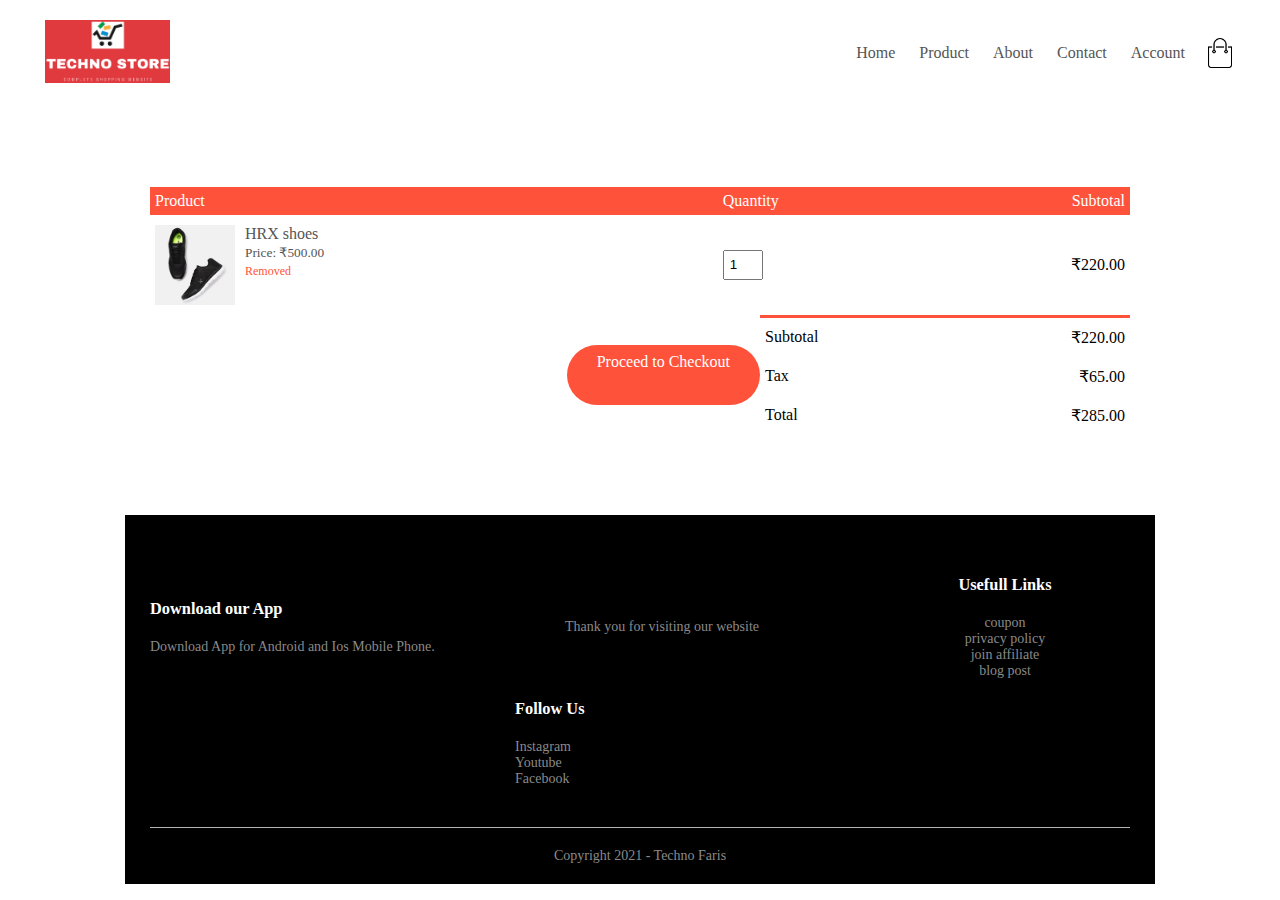
<file: removing products.html>
<!DOCTYPE html>
<html lang="en">
<head>
    <meta charset="UTF-8">
    <meta name="viewport" content="width=device-width, initial-scale=1.0">
    <title>ALL PRODUCTS - TECHNO STORE</title>
    <link rel="stylesheet" href="STYLE.CSS">
    <link rel="preconnect" href="https://fonts.googleapis.com">
<link rel="preconnect" href="https://fonts.gstatic.com" crossorigin>
<link href="https://fonts.googleapis.com/css2?family=Azeret+Mono:ital,wght@0,400;0,600;0,700;1,200&display=swap" rel="stylesheet">
</head>
<body>

    <div class="container">
        <div class="navbar">
            <div class="logo">
                <img src="images/TECHNO STORE new logo.png" width="125px">
            </div>
            <nav>
                <ul id="menuitems">
                    <li><a href="">Home</a></li>
                    <li><a href="">Product</a></li>
                    <li><a href="">About</a></li>
                    <li><a href="">Contact</a></li>
                    <li><a href="">Account</a></li>
                </ul>
            </nav>
            <img src="images/cart.png" width="30px" height="30px">
            <img src="images/menu.png" class="menu-icon">
        </div>
    </div>
        <div class="small-container">
<!------cart items details------>
<div class="small-container cart-page">
    <table>
        <tr>
            <th>Product</th>
            <th>Quantity</th>
            <th>Subtotal</th>
        </tr>
        <tr>
        </tr>
        <tr>
            <td>
                <div class="cart-info">
                    <img src="images/buy-2.jpg">
                    <div>
                        <p>HRX shoes</p>
                        <small>Price: ₹500.00</small>
                        <br>
                        <a href="removing products.html">Removed</a>
                    </div>
                </div>
            </td>
            <td><input type="number" value="1"></td>
            <td>₹220.00</td>
        </tr>
        <tr>

        </tr>
        <tr>


        </tr>
    </table>

    <div class="total-amount">
        <table>
            <tr>
                <td>Subtotal</td>
                <td>₹220.00</td>
            </tr>
            <tr>
                <td>Tax</td>
                <td>₹65.00</td>
            </tr>
            <tr>
                <td>Total</td>
                <td>₹285.00</td>
                <a href="account.html" class="btn">Proceed to Checkout</a>
            </tr>
        </table>

    </div>





</div>
           
<!--------- footer------->
<div class="footer">
    <div class="container">
        <div class="row">
            <div class="footer-col-1">
                <h3>Download our App</h3>
                <p>Download App for Android and Ios Mobile Phone.</p>
            </div>
            <div class="footer-col-2">
                <p>Thank you for visiting our website</p>
            </div>
            <div class="footer-col-3">
                <h3>Usefull Links</h3>
                <ul>
                    <li>coupon</li>
                    <li>privacy policy</li>
                    <li>join affiliate</li>
                    <li>blog post</li>
                </ul>
            </div>
            <div class="footer-col-4">
                <h3>Follow Us</h3>
                <ul>
                    <li>Instagram</li>
                    <li>Youtube</li>
                    <li>Facebook</li>
                </ul>
            </div>
        </div>
        <hr>
        <p class="copyright">Copyright 2021 - Techno Faris</p>
    </div>
</div>


<!---------js for toggle menu---------->
<script>
    var menuitems = document.getElementById("menuitems");

    menuitems.style.maxHeight = "0px";

    function menutoggle(){
        if(menuitems.style.maxHeight == "0px")
        {
            enuitems.style.maxHeight = "200px";
        }
        else{
            enuitems.style.maxHeight = "0px";
        }
    }

</script>

</body>
</html>
</file>
<file: STYLE.CSS>
*{
    margin: 0%;
    padding: 0%;
    box-sizing: border-box;
}
.body{
    font-family: 'Azeret Mono', monospace;
}
.navbar{
    display: flex;
    align-items: center;
    padding: 20px;
}
nav{
    flex: 1;
    text-align: right;
}
nav ul{
    display: inline-block;
    list-style-type: none;
}
nav ul li{
    display: inline-block;
    margin-right: 20px;
}
a{
    text-decoration: none;
    color: #555;
}
p{
    color: #555;
}
.container{
    max-width: 1300px;
    margin: auto;
    padding-left: 25px;
    padding-right: 25px;
}
.row{
    display: flex;
    align-items: center;
    flex-wrap: wrap;
    justify-content: space-around;
}
.col-2{
    flex-basis: 50%;
    min-width: 300px;
}
.col-2 img{
    max-width: 100%;
    padding: 50px 0;
}
.col-2 h1{
    font-size: 50px;
    line-height: 60px;
    margin: 25px 0;
}
.btn{
    display: inline-block;
    background: #ff523b;
    color: #fff;
    padding: 8px 30px;
    margin: 30px 0;
    border-radius: 30px;
}
.header{
    background: radial-gradient(#fff,#ffd6d6);
}
.header .row{
      margin-top: 70px;
}

.btn{
    display: inline-block;
    background: #ff523b;
    color: #fff;
    padding: 8px 30px;
    margin: 30px 0;
    border-radius: 30px;
    transition: background 0.5s;
}
.btn:hover{
    background: #563434;
}
.header{
    background: radial-gradient(#fff,#ffd6d6);
}
.header .row{
      margin-top: 70px;
}
.categories{
    margin: 70px 0;
}
.col-3{
    flex: 30%;
    min-width: 250px;
    margin-bottom: 30px;
}
.col-3 img{
    width: 100%;
}


.small-container{
    max-width: 1080px;
    margin: auto;
    padding-left: 25px;
    padding-right: 25px;
}
.col-4{
    flex-basis: 25%;
    padding: 10px;
    min-width: 200px;
    margin-bottom: 50px;
    transition: transform 0.5s;
}
.col-4 img{
     width: 100%;
}
.title{
    text-align: center;
    margin: 0 auto 80px;
    position: relative;
    line-height: 60px;
    color: #555;
}
.title::after{
    content: '';
    background: #ff523b;
    width: 80px;
    height: 5px;
    border-radius: 5px;
    position: absolute;
    bottom: 0;
    left: 50%;
    transform: translateX(-50%);
}
.h4{
    color: #555;
    font-weight: normal;
}
.col-4 p{
     font-size: 14px;
}
.rating p{
    color: #ff523b;
}
.col-4:hover{
    transform: translateY(-5px);
    /*------- offer -------*/
}
.offer{
    background: radial-gradient(#fff,#ffd6d6);
    margin-top: 80px;
    padding: 30px 0;   
}
.col-2 .offer-img{
    padding: 50px;
}
small{
    color: #555;
}
/*----------testimonial-------*/
.testimonial .col-3{
    text-align: center;
    padding: 40px 20px;
}
/*-----------brands----------*/
.brands{
    margin: 100px auto;
}
.col-5{
    width: 160px;
}
.col-5 img{
    width: 100%;
    cursor: pointer;
    filter: grayscale(100%);
}
.col-5 img:hover{
    filter: grayscale(0);
}


/*-------footer-----*/
.footer{
    background: #000;
    color: #8a8a8a;
    font-size: 14px;
    padding: 60px 0 20px;
}
.footer p{
    color: #8a8a8a;
}
.footer h3{
    color: #fff;
    margin-bottom: 20px;
}
.footer-col-1,.footer-col-2,.footer-col-3, .footer-col-4{
    min-width: 250px;
    margin-bottom: 20px;
}
.footer-col-1{
    flex-basis: 30%;
}
.footer-col-2{
    flex: 1;
    text-align: center;
}
.footer-col-3,.footer-col-{
    flex-basis: 12%;
    text-align: center;
}
ul{
    list-style: none;
}
.footer hr{
    border: none;
    background: #b5b5b5;
    height: 1px;
    margin: 20px 0;
}
.copyright{
    text-align: center;
}
.menu-icon{
    width: 28px;
    margin-left: 20px;
    display: none;
}

/*---------media query for menu-------------*/

@media  only screen and (max-width:800px){

    nav ul{
        position: absolute;
        top: 70px;
        left: 0px;
        background: #333;
        width: 100%;
    }
nav ul li{
    display: block;
    margin-right: 50px;
    margin-top: 10px;
    margin-bottom: 10px;
}
nav ul li a{
    color:#333;
}
.menu-icon{
    display: block;
    cursor: pointer;
}
}
/*-------------all products page -------------*/
.row-2{
    justify-content: space-between;
    margin: 100px auto 50px;
}
select{
    border: 1px solid #ff523b;
    padding: 5px;
}
select:focus{
    outline: none;
}
.page-btn{
    margin: 0 auto 80px;
}
.page-btn span{
    display: inline-block;
    border: 1px solid #ff523b;
    margin-left: 10px;
    width: 40px;
    height: 40px;
    text-align: center;
    line-height: 40px;
    cursor: pointer;
}
.page-btn span:hover{
    background: #ff523b;
    color: #fff;
}

/*--------------single product detailes---------------*/
.single-product{
    margin-top: 80px;
}
.single-product .col-2 img{
       padding: 0;
}
.single-product .col-2{
    padding: 20px;
}
.single-product .col-2 h4{
    margin: 20px 0;
    font-size: 22px;
    font-weight: bold;
}
.single-product select{
    display: block;
    padding: 10px;
    margin-top: 20px;
}
.single-product input{
    width: 50px;
    height: 40px;
    padding-left: 10px;
    font-size: 20px;
    margin-right: 10px;
    border: 1px solid #ff523b;
}
input:focus{
    outline: none;
}
.single-product p{
    color: black;
    margin-left: 10px;
}
.small-img-row{
    display: flex;
    justify-content: space-between;
}
.small-img-col{
     flex-basis: 24%;
     cursor: pointer;
}
/*-----------cart items---------*/

.cart-page{
    margin: 80px auto;
}
table{
    width: 100%;
    border-collapse: collapse;
}
.cart-info{
    display: flex;
    flex-wrap: wrap;
}
th{
    text-align: left;
    padding: 5px;
    color: #fff;
    background: #ff523b;
    font-weight: normal;
}

td{
    padding: 10px 5px;
}
td input{
    width: 40px;
    height: 30px;
    padding: 5px;
}
td a{
    color: #ff523b;
    font-size: 12px;
}
td img{
    width: 80px;
    height: 80px;
    margin-right: 10px;
}
.total-amount{
    display: flex;
    justify-content: flex-end;
}
.total-amount table{
    border-top: 3px solid #ff523b;
    width: 100%;
    max-width: 370px;
}
td:last-child{
    text-align: right;
}
th:last-child{
    text-align: right;
}

/*---------account-page------*/

.account-page{
    padding: 50px 0;
    background: radial-gradient(#fff,#ffd6d6);
}
.form-container{
    background: #fff;
    width: 300px;
    height: 400px;
    position: relative;
    text-align: center;
    padding: 20px 0;
    margin: auto;
    box-shadow: 0 0 20px 0px rgba(0, 0, 0, 0.1);
    overflow: hidden;
}
.form-container span{
    font-weight: bold;
    padding: 0 10px;
    color: #555;
    cursor: pointer;
    width: 100px;
    display: inline-block;
}
.form-btn{
    display: inline-block;
}
.form-container form{
    max-width: 300px;
    padding: 0 20px;
    position: absolute;
    top: 130px;
    transition: transform 1s;

}
form input{
    width: 100%;
    height: 30px;
    margin: 10px 0;
    padding: 0 10px;
    border: 1px solid #ccc;
}
form .btn{
    width: 100%;
    border: none;
    cursor: pointer;
    margin: 10px 0;
}
form .btn:focus{
    outline: none;
}
#LoginForm{
    left: -300px;
}
#RegForm{
    left: 0px;
}
form a{
    font-size: 12px;
}
#Indicator{
    width: 100px;
    border: none;
    background: #ff523b;
    height: 3px;
    margin-top: 8px;
    transform: translateX(100px);
    transition: transform 1s;
}















/*media query for less than 600 screen size---------*/
@media only screen and (max-width:600px){
     .row{
        text-align: center;
    }
    col-2, .col-3, .col-4{
        flex-basis: 100%;
    }
    .single-product .row{
         text-align: left;
    }
    .single-product .col-2{
        padding: 20px 0;
    }
    .single-product h1{
        font-size: 26px;
        line-height: 32px;
    }
    .cart-info p{
        display: none;
    }
}
</file>
